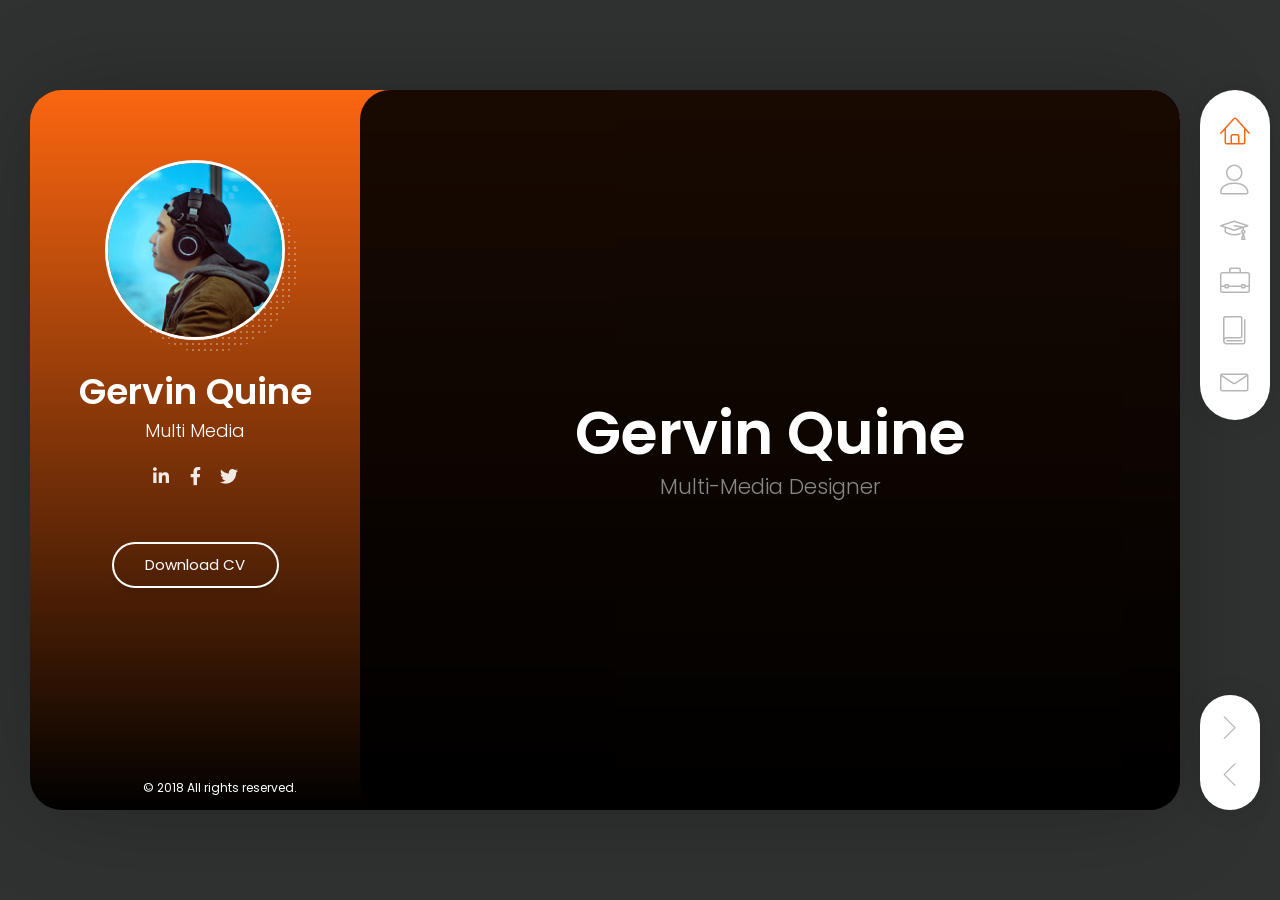
<file: index.html>
<!DOCTYPE html>
<html lang="en" class="no-js">
  
<!-- Mirrored from lmpixels.com/demo/breezycv/light/5/index.html by HTTrack Website Copier/3.x [XR&CO'2014], Wed, 18 Jan 2023 10:18:48 GMT -->
<head>
    <meta charset="UTF-8" />
    <meta http-equiv="X-UA-Compatible" content="IE=edge"> 
    <title>Gervin Quine</title>
    <meta name="viewport" content="width=device-width, initial-scale=1, maximum-scale=1" />
    <meta name="description" content="Gervin - Portfolio" />
    <meta name="keywords" content="gervinquine, gervinportfolio, gervincv, cvgervin" />
    <meta name="author" content="Gervin Quine" />
    <link rel="shortcut icon" href="favicon.ico">


    <link rel="stylesheet" href="css/reset.css" type="text/css">
    <link rel="stylesheet" href="css/bootstrap-grid.min.css" type="text/css">
    <link rel="stylesheet" href="css/animations.css" type="text/css">
    <link rel="stylesheet" href="css/perfect-scrollbar.css" type="text/css">
    <link rel="stylesheet" href="css/owl.carousel.css" type="text/css">
    <link rel="stylesheet" href="css/magnific-popup.css" type="text/css">
    <link rel="stylesheet" href="css/main.css" type="text/css">
    <link rel="stylesheet" href="css/custom.css" type="text/css">

    <script src="js/modernizr.custom.js"></script>
  </head>

  <body>

           <div class="bg-overlay"></div>
  </div>
  
    <!-- Animated Background -->
     <video class="lm-animated-bg" autoplay muted loop playsinline>
      <source src="img/video4.mp4" type="video/mp4">
    </video>

    
 

    <!-- <div class="lm-animated-bg" style="background-image: url(img/video4.mp4);"></div> -->
    <!-- /Animated Background -->

    <!-- Loading animation -->
    <div class="preloader">
      <div class="preloader-animation">
        <div class="preloader-spinner">
        </div>
      </div>
    </div>
    <!-- /Loading animation -->

    <div class="page">
      <div class="page-content">

          <header id="site_header" class="header mobile-menu-hide">
            <div class="header-content">
              <div class="header-photo">
                <img src="img/main_photo.jpg" alt="Alex Smith">
              </div>
              <div class="header-titles">
                <h2>Gervin Quine</h2>
                <h4>Multi Media</h4>
              </div>
            </div>

            <ul class="main-menu">
              <li class="active">
                <a href="#home" class="nav-anim">
                  <span class="menu-icon lnr lnr-home"></span>
                  <span class="link-text">Home</span>
                </a>
              </li>
              <li>
                <a href="#about-me" class="nav-anim">
                  <span class="menu-icon lnr lnr-user"></span>
                  <span class="link-text">About Me</span>
                </a>
              </li>
              <li>
                <a href="#resume" class="nav-anim">
                  <span class="menu-icon lnr lnr-graduation-hat"></span>
                  <span class="link-text">Resume</span>
                </a>
              </li>
              <li>
                <a href="#portfolio" class="nav-anim">
                  <span class="menu-icon lnr lnr-briefcase"></span>
                  <span class="link-text">Portfolio</span>
                </a>
              </li>
              <li>
                <a href="#blog" class="nav-anim">
                  <span class="menu-icon lnr lnr-book"></span>
                  <span class="link-text">Website</span>
                </a>
              </li>
              <li>
                <a href="#contact" class="nav-anim">
                  <span class="menu-icon lnr lnr-envelope"></span>
                  <span class="link-text">Contact</span>
                </a>
              </li>
            </ul>

            <div class="social-links">
              <ul>
                <li><a href="https://www.linkedin.com/in/gervinquine/" target="_blank"><i class="fab fa-linkedin-in"></i></a></li>
                <li><a href="#" target="_blank"><i class="fab fa-facebook-f"></i></a></li>
                <li><a href="#" target="_blank"><i class="fab fa-twitter"></i></a></li>
              </ul>
            </div>

            <div class="header-buttons">
              <a href="img/CV_Gervin.pdf" target="_blank" class="btn btn-primary">Download CV</a>
            </div>

            <div class="copyrights">© 2018 All rights reserved.</div>
          </header>

          <!-- Mobile Navigation -->
          <div class="menu-toggle">
            <span></span>
            <span></span>
            <span></span>
          </div>
          <!-- End Mobile Navigation -->

          <!-- Arrows Nav -->
          <div class="lmpixels-arrows-nav">
            <div class="lmpixels-arrow-right"><i class="lnr lnr-chevron-right"></i></div>
            <div class="lmpixels-arrow-left"><i class="lnr lnr-chevron-left"></i></div>
          </div>
          <!-- End Arrows Nav -->

          <div class="content-area">
            <div class="animated-sections">
              <!-- Home Subpage -->
              <section data-id="home" class="animated-section start-page">
                <div class="section-content vcentered">

                    <div class="row">
                      <div class="col-sm-12 col-md-12 col-lg-12">
                        <div class="title-block">
                          <h2>Gervin Quine</h2>
                          <div class="owl-carousel text-rotation">                                    
                            <div class="item">
                              <div class="sp-subtitle">Multi-Media Designer</div>
                            </div>
                          </div>
                        </div>
                      </div>
                    </div>

                </div>
              </section>
              <!-- End of Home Subpage -->

              <!-- About Me Subpage -->
              <section data-id="about-me" class="animated-section">
                <div class="page-title">
                  <h2>About <span>Me</span></h2>
                </div>

                <div class="section-content">
                  <!-- Personal Information -->
                  <div class="row">
                    <div class="col-xs-12 col-sm-7">
                      <p>Hello, I'm Gervs, a versatile designer passionate about graphics, motion graphics, and web design. I bring ideas to life with visually compelling concepts, seamlessly blending creativity with technology. Join me as we explore the dynamic world of design where every project is an opportunity to innovate and captivate.</p>
                    </div>

                    <div class="col-xs-12 col-sm-5">
                      <div class="info-list">
                        <ul>
                          <li>
                            <span class="title">Age</span>
                            <span class="value">27</span>
                          </li>

                          <li>
                            <span class="title">Nationality</span>
                            <span class="value">Philippines</span>
                          </li>

                          <li>
                            <span class="title">Residence</span>
                            <span class="value">UAE, Dubai</span>
                          </li>

                          <li>
                            <span class="title">Address</span>
                            <span class="value">Al Nahda, Sharjah</span>
                          </li>

                          <li>
                            <span class="title">E-mail</span>
                            <span class="value">gervinquine@gmail.com</span>
                          </li>

                          <li>
                            <span class="title">Phone</span>
                            <span class="value">+971 56-155-1448</span>
                          </li>
                        </ul>
                      </div>
                    </div>
                  </div>
                  <!-- End of Personal Information -->

                  <div class="white-space-50"></div>

                  <!-- Services -->
                  <div class="row">
                    <div class="col-xs-12 col-sm-12">
                      <div class="block-title">
                        <h3>What <span>I Do</span></h3>
                      </div>
                    </div>
                  </div>

                  <div class="row">
                    <div class="col-xs-12 col-sm-6">
                      <div class="col-inner">
                        <div class="info-list-w-icon">
                          <!-- <div class="info-block-w-icon">
                            <div class="ci-icon">
                              <i class="lnr lnr-diamond"></i>
                            </div>
                            <div class="ci-text">
                               <h4>Security</h4>
                              <p>Check for sniffing networks cracked wireless encryptions, hijacked web servers and hijacked mobile application. When found the bug, they fix them.</p>

                            </div>
                          </div> -->
                          <div class="info-block-w-icon">
                            <div class="ci-icon">
                              <i class="lnr lnr-laptop-phone"></i>
                            </div><div class="ci-text">
                              <h4>Designing</h4>
                              <p>Work in tandem with clients on designs based on requirements, modifications feedbacks and Ensure the final project is proof read for accuracy and quality.</p>
                            </div>
                          </div>
                        </div>
                      </div>
                    </div>

                    <div class="col-xs-12 col-sm-6">
                      <div class="col-inner">
                        <div class="info-list-w-icon">
                          <!-- <div class="info-block-w-icon">
                            <div class="ci-icon">
                               <i class="lnr lnr-cog"></i>
                            </div>
                            <div class="ci-text">
                              <h4>Ecommerce</h4>
                              <p>Proficient in designing and creating visually appealing content for social media, email marketing, and website optimization.</p>
                            </div>
                          </div> -->
                          <div class="info-block-w-icon">
                            <div class="ci-icon">
                              <i class="lnr lnr-bug"></i>
                            </div><div class="ci-text">
                                 <h4>Developer</h4>
                                 <p>Writing and testing code for website functions. troubleshooting code in existing features and brainstorming new features based on user feedback.</p>

                            </div>
                          </div>
                        </div>
                      </div>
                    </div>
                  </div>
                  <!-- End of Services -->

                  <div class="white-space-50"></div>

                  <!-- Testimonials -->
                  <div class="row">
                    <div class="col-xs-12 col-sm-12">
                      <div class="block-title">
                        <h3>Testimonials</h3>
                      </div>
                    </div>
                  </div>

                  <div class="row">
                    <div class="col-xs-12 col-sm-12">
                      <div class="testimonials owl-carousel">
                        <!-- Testimonial 1 -->
                        <div class="testimonial">
                          <div class="img">
                            <img src="img/testimonials/testimonial-1.jpg" alt="Alex Smith">
                          </div>
                          <div class="text">
                            <p>
                              When you are struggling he's amazing, and he's very fast to think what to do when things are difficult.he can think quickly do it with better progress and do it with professional skills. Gervin has an amazing mindset that you cannot believe how fast he can think.</p>
                          </div>

                          <div class="author-info">
                            <h4 class="author">Julia Hickman</h4>
                            <h5 class="company">Game Designer</h5>
                            <div class="icon">
                              <i class="fas fa-quote-right"></i>
                            </div>
                          </div>
                        </div>
                        <!-- End of Testimonial 1 -->

                        <!-- Testimonial 2 -->
                        <div class="testimonial">
                          <div class="img">
                            <img src="img/testimonials/testimonial-2.jpg" alt="Alex Smith">
                          </div>
                          <div class="text">
                             <p>
                              It's great to have Gervin as a friend because he is always willing to help, no matter what. When you need to learn, he patiently teaches you, even if it takes time, and continues supporting you until you achieve goals that once felt impossible.
                            </p>
                          </div>

                          <div class="author-info">
                            <h4 class="author">Robert Watkins</h4>
                            <h5 class="company">Game Artist 2D/3D</h5>
                            <div class="icon">
                              <i class="fas fa-quote-right"></i>
                            </div>
                          </div>
                        </div>
                        <!-- End of Testimonial 2 -->

                        <!-- Testimonial 3 -->
                        <div class="testimonial">
                          <div class="img">
                            <img src="img/testimonials/testimonial-3.jpg" alt="Alex Smith">
                          </div>
                          <div class="text">
                            <p>The good thing about Gervin He is absolutely amazing at rush jobs when we need something done quickly, even in a short time, he will manage to accomplish it and he can even solve multi-tasking issues if you are going through a time crunch</p>
                          </div>

                          <div class="author-info">
                            <h4 class="author">Kristin Carroll</h4>
                            <h5 class="company">Game Developer</h5>
                            <div class="icon">
                              <i class="fas fa-quote-right"></i>
                            </div>
                          </div>
                        </div>
                        <!-- End of Testimonial 3 -->
                      </div>
                    </div>
                  </div>
                  <!-- End of Testimonials -->

                  <div class="white-space-50"></div>

                  <!-- Clients -->
                  <div class="row">
                    <div class="col-xs-12 col-sm-12">
                      <div class="block-title">
                        <h3>Cilents</h3>
                      </div>
                    </div>
                  </div>

                  <div class="row">
                    <div class="col-xs-12 col-sm-12">
                        <div class="clients owl-carousel">

                            <div class="client-block">
                                <a href="#" target="_blank" title="YAS">
                                    <img src="img/client-logo/logo_0000_YAS.png" alt="YAS">
                                </a>
                            </div>

                            <div class="client-block">
                                <a href="#" target="_blank" title="xNARA">
                                    <img src="img/client-logo/logo_0001_xNARA+DARK+LOGO+RGB.png" alt="xNARA">
                                </a>
                            </div>

                            <div class="client-block">
                                <a href="#" target="_blank" title="UF2">
                                    <img src="img/client-logo/logo_0002_UF2.png" alt="UF2">
                                </a>
                            </div>

                            <div class="client-block">
                                <a href="#" target="_blank" title="UAE Armed Forces">
                                    <img src="img/client-logo/logo_0003_UAE_Armed_Forces_Coat_of_Arms.png" alt="UAE Armed Forces">
                                </a>
                            </div>

                            <div class="client-block">
                                <a href="#" target="_blank" title="Tumi">
                                    <img src="img/client-logo/logo_0004_tumi.png" alt="Tumi">
                                </a>
                            </div>

                            <div class="client-block">
                                <a href="#" target="_blank" title="The Biltmore Tbilisi">
                                    <img src="img/client-logo/logo_0005_The+Biltmore+Tbilisi.png" alt="The Biltmore Tbilisi">
                                </a>
                            </div>

                            <div class="client-block">
                                <a href="#" target="_blank" title="Teoxane">
                                    <img src="img/client-logo/logo_0006_teoxane.png" alt="Teoxane">
                                </a>
                            </div>

                            <div class="client-block">
                                <a href="#" target="_blank" title="Sushi Dogg">
                                    <img src="img/client-logo/logo_0007_Sushi+Dogg-14.png" alt="Sushi Dogg">
                                </a>
                            </div>

                            <div class="client-block">
                                <a href="#" target="_blank" title="SLOTTO">
                                    <img src="img/client-logo/logo_0008_SLOTTO+logo.png" alt="SLOTTO">
                                </a>
                            </div>

                            <div class="client-block">
                                <a href="#" target="_blank" title="Shell">
                                    <img src="img/client-logo/logo_0009_Shell.png" alt="Shell">
                                </a>
                            </div>

                            <div class="client-block">
                                <a href="#" target="_blank" title="Sharjah Broadcasting Authority">
                                    <img src="img/client-logo/logo_0010_Sharjah+broadcasting+Authority.png" alt="Sharjah Broadcasting Authority">
                                </a>
                            </div>

                            <div class="client-block">
                                <a href="#" target="_blank" title="Seggxy">
                                    <img src="img/client-logo/logo_0011_SeggxyLogo-03.png" alt="Seggxy">
                                </a>
                            </div>

                            <div class="client-block">
                                <a href="#" target="_blank" title="Pizza Hut">
                                    <img src="img/client-logo/logo_0012_Pizza+Hut.png" alt="Pizza Hut">
                                </a>
                            </div>

                            <div class="client-block">
                                <a href="#" target="_blank" title="Pasta Fiesta">
                                    <img src="img/client-logo/logo_0013_Pasta+Fiesta+-+Logo-09.png" alt="Pasta Fiesta">
                                </a>
                            </div>

                            <div class="client-block">
                                <a href="#" target="_blank" title="Nissan">
                                    <img src="img/client-logo/logo_0014_nissan.png" alt="Nissan">
                                </a>
                            </div>

                            <div class="client-block">
                                <a href="#" target="_blank" title="Nature Valley">
                                    <img src="img/client-logo/logo_0015_Nature+Valley.png" alt="Nature Valley">
                                </a>
                            </div>

                            <div class="client-block">
                                <a href="#" target="_blank" title="Nakheel">
                                    <img src="img/client-logo/logo_0016_Nakheel.png" alt="Nakheel">
                                </a>
                            </div>

                            <div class="client-block">
                                <a href="#" target="_blank" title="MOI">
                                    <img src="img/client-logo/logo_0017_MOI.png" alt="MOI">
                                </a>
                            </div>

                            <div class="client-block">
                                <a href="#" target="_blank" title="Mirdif Hills">
                                    <img src="img/client-logo/logo_0018_Mirdif+Hills.png" alt="Mirdif Hills">
                                </a>
                            </div>

                            <div class="client-block">
                                <a href="#" target="_blank" title="Ministry of Presidential Affairs UAE">
                                    <img src="img/client-logo/logo_0019_Ministry+of+Presidential+Affairs+UAE+-+logo.png" alt="Ministry of Presidential Affairs UAE">
                                </a>
                            </div>

                            <div class="client-block">
                                <a href="#" target="_blank" title="mBgoKNTnAU">
                                    <img src="img/client-logo/logo_0020_mBgoKNTnAU.png" alt="mBgoKNTnAU">
                                </a>
                            </div>

                            <div class="client-block">
                                <a href="#" target="_blank" title="Louis Vuitton">
                                    <img src="img/client-logo/logo_0021_Louis-Vuitton-logo.png" alt="Louis Vuitton">
                                </a>
                            </div>

                            <div class="client-block">
                                <a href="#" target="_blank" title="RAKTDA">
                                    <img src="img/client-logo/logo_0022_Logo_RAKTDA_RGB-01.png" alt="RAKTDA">
                                </a>
                            </div>

                            <div class="client-block">
                                <a href="#" target="_blank" title="L2">
                                    <img src="img/client-logo/logo_0023_l2.png" alt="L2">
                                </a>
                            </div>

                            <div class="client-block">
                                <a href="#" target="_blank" title="KIA">
                                    <img src="img/client-logo/logo_0024_KIA.png" alt="KIA">
                                </a>
                            </div>

                            <div class="client-block">
                                <a href="#" target="_blank" title="HH Logo">
                                    <img src="img/client-logo/logo_0025_HHlogo-02.png" alt="HH Logo">
                                </a>
                            </div>

                            <div class="client-block">
                                <a href="#" target="_blank" title="Green Community">
                                    <img src="img/client-logo/logo_0026_green+community.png" alt="Green Community">
                                </a>
                            </div>

                            <div class="client-block">
                                <a href="#" target="_blank" title="Government of Dubai">
                                    <img src="img/client-logo/logo_0027_Government_of_Dubai.png" alt="Government of Dubai">
                                </a>
                            </div>

                            <div class="client-block">
                                <a href="#" target="_blank" title="Government of Sharjah">
                                    <img src="img/client-logo/logo_0028_Goverment+of+Sharjah.png" alt="Government of Sharjah">
                                </a>
                            </div>

                            <div class="client-block">
                                <a href="#" target="_blank" title="Government of Ras Al Khaima">
                                    <img src="img/client-logo/logo_0029_goverment+of+ras+al+khaima+logo.png" alt="Government of Ras Al Khaima">
                                </a>
                            </div>

                            <div class="client-block">
                                <a href="#" target="_blank" title="GMC">
                                    <img src="img/client-logo/logo_0030_GMC_Logo.png" alt="GMC">
                                </a>
                            </div>

                            <div class="client-block">
                                <a href="#" target="_blank" title="GM">
                                    <img src="img/client-logo/logo_0031_GM+logo.png" alt="GM">
                                </a>
                            </div>

                            <div class="client-block">
                                <a href="#" target="_blank" title="EMICOOL">
                                    <img src="img/client-logo/logo_0032_EMICOOL+Logo+-+Bilingual.png" alt="EMICOOL">
                                </a>
                            </div>

                            <div class="client-block">
                                <a href="#" target="_blank" title="Dubai Police Academy">
                                    <img src="img/client-logo/logo_0033_Dubai-Police-Academy.png" alt="Dubai Police Academy">
                                </a>
                            </div>

                            <div class="client-block">
                                <a href="#" target="_blank" title="Dubai Health Authority">
                                    <img src="img/client-logo/logo_0034_dubai-health-authority-logo.png" alt="Dubai Health Authority">
                                </a>
                            </div>

                            <div class="client-block">
                                <a href="#" target="_blank" title="Dubai Post">
                                    <img src="img/client-logo/logo_0035_Dubai+Post.png" alt="Dubai Post">
                                </a>
                            </div>

                            <div class="client-block">
                                <a href="#" target="_blank" title="Dubai Police">
                                    <img src="img/client-logo/logo_0036_Dubai+Police.png" alt="Dubai Police">
                                </a>
                            </div>

                            <div class="client-block">
                                <a href="#" target="_blank" title="Dubai Investments Park">
                                    <img src="img/client-logo/logo_0037_Dubai+Investments+Park.png" alt="Dubai Investments Park">
                                </a>
                            </div>

                            <div class="client-block">
                                <a href="#" target="_blank" title="Dubai Investments">
                                    <img src="img/client-logo/logo_0038_Dubai+Investments.png" alt="Dubai Investments">
                                </a>
                            </div>

                            <div class="client-block">
                                <a href="#" target="_blank" title="Du">
                                    <img src="img/client-logo/logo_0039_du.png" alt="Du">
                                </a>
                            </div>

                            <div class="client-block">
                                <a href="#" target="_blank" title="DEWA">
                                    <img src="img/client-logo/logo_0040_DEWA.png" alt="DEWA">
                                </a>
                            </div>

                            <div class="client-block">
                                <a href="#" target="_blank" title="DAMAC RSF">
                                    <img src="img/client-logo/logo_0041_DAMAC+RSF+logo+EN.png" alt="DAMAC RSF">
                                </a>
                            </div>

                            <div class="client-block">
                                <a href="#" target="_blank" title="DAMAC">
                                    <img src="img/client-logo/logo_0042_DAMAC.png" alt="DAMAC">
                                </a>
                            </div>

                            <div class="client-block">
                                <a href="#" target="_blank" title="Clevernes">
                                    <img src="img/client-logo/logo_0043_clevernes.png" alt="Clevernes">
                                </a>
                            </div>

                            <div class="client-block">
                                <a href="#" target="_blank" title="Chevrolet">
                                    <img src="img/client-logo/logo_0044_Chevrolet-logo.png" alt="Chevrolet">
                                </a>
                            </div>

                            <div class="client-block">
                                <a href="#" target="_blank" title="Cheval Blanc">
                                    <img src="img/client-logo/logo_0045_Cheval+Blanc.png" alt="Cheval Blanc">
                                </a>
                            </div>

                            <div class="client-block">
                                <a href="#" target="_blank" title="Champs">
                                    <img src="img/client-logo/logo_0046_Champs.png" alt="Champs">
                                </a>
                            </div>

                            <div class="client-block">
                                <a href="#" target="_blank" title="Cartier">
                                    <img src="img/client-logo/logo_0047_Cartier_logo.svg.png" alt="Cartier">
                                </a>
                            </div>

                            <div class="client-block">
                                <a href="#" target="_blank" title="Burj Al Arab">
                                    <img src="img/client-logo/logo_0048_Burj+Al+Arab.png" alt="Burj Al Arab">
                                </a>
                            </div>

                            <div class="client-block">
                                <a href="#" target="_blank" title="BMW">
                                    <img src="img/client-logo/logo_0049_bmw.png" alt="BMW">
                                </a>
                            </div>

                            <div class="client-block">
                                <a href="#" target="_blank" title="Al Taif Business Center">
                                    <img src="img/client-logo/logo_0050_Al+Taif+Business+Center.png" alt="Al Taif Business Center">
                                </a>
                            </div>

                            <div class="client-block">
                                <a href="#" target="_blank" title="Al Mal Capital">
                                    <img src="img/client-logo/logo_0051_Al+Mal+Capital.png" alt="Al Mal Capital">
                                </a>
                            </div>

                            <div class="client-block">
                                <a href="#" target="_blank" title="Al Majal">
                                    <img src="img/client-logo/logo_0052_Al+Majal+-+Logos-01.png" alt="Al Majal">
                                </a>
                            </div>

                            <div class="client-block">
                                <a href="#" target="_blank" title="Al Bayan">
                                    <img src="img/client-logo/logo_0053_Al_Bayan_(2019-07-28).svg.png" alt="Al Bayan">
                                </a>
                            </div>

                            <div class="client-block">
                                <a href="#" target="_blank" title="Abu Dhabi Police">
                                    <img src="img/client-logo/logo_0054_Abu+Dhabi+Police.png" alt="Abu Dhabi Police">
                                </a>
                            </div>

                            <div class="client-block">
                                <a href="#" target="_blank" title="Abu Dhabi">
                                    <img src="img/client-logo/logo_0055_Abu+Dhabi.png" alt="Abu Dhabi">
                                </a>
                            </div>

                            <div class="client-block">
                                <a href="#" target="_blank" title="Petronas">
                                    <img src="img/client-logo/logo_0056_1200px-Petronas.png" alt="Petronas">
                                </a>
                            </div>

                        </div>
                    </div>
                  </div>
                  <!-- End of Clients -->

                  <!-- <div class="white-space-50"></div> -->

                  <!-- Pricing -->
                  <!-- <div class="row">
                    <div class="col-xs-12 col-sm-12">

                      <div class="block-title">
                        <h3>Pricing</h3>
                      </div>
                    </div>
                  </div>

                  <div class="row">
                    <div class=" col-xs-12 col-sm-12 ">
                      <div class="fw-pricing clearfix row">
                        
                        <div class="fw-package-wrap col-md-6 ">
                          <div class="fw-package">
                            <div class="fw-heading-row">
                              <span>Silver</span>
                            </div>
                            
                            <div class="fw-pricing-row">
                              <span>$64</span>
                              <small>per month</small>
                            </div>
                            
                            <div class="fw-button-row">
                              <a href="#" target="_self" class="btn btn-secondary">Free Trial</a>
                            </div>

                            <div class="fw-default-row">Lorem ipsum dolor</div>
                            <div class="fw-default-row">Pellentesque scelerisque</div>
                            <div class="fw-default-row">Morbi eu sagittis</div>
                          </div>
                        </div>
     
                        <div class="fw-package-wrap col-md-6 highlight-col ">
                          <div class="fw-package">
                            <div class="fw-heading-row">
                              <span>Gold</span>
                            </div>
                            
                            <div class="fw-pricing-row">
                              <span>$128</span>
                              <small>per month</small>
                            </div>

                            <div class="fw-button-row">
                              <a href="#" target="_self" class="btn btn-primary">Free Trial</a>
                            </div>
                            
                            <div class="fw-default-row">Lorem ipsum dolor</div>
                            <div class="fw-default-row">Pellentesque scelerisque</div>
                            <div class="fw-default-row">Morbi eu sagittis</div>
                            <div class="fw-default-row">Donec non diam</div>
                            <div class="fw-default-row"></div>
                          </div>
                        </div>

                      </div>
                    </div>
                  </div> -->
                  <!-- End of Pricing -->

                  <!-- <div class="white-space-50"></div> -->

                  <!-- Fun Facts -->
                  <!-- <div class="row">
                    <div class="col-xs-12 col-sm-12">

                      <div class="block-title">
                        <h3>Fun <span>Facts</span></h3>
                      </div>
                    </div>
                  </div> -->

                  <!-- <div class="row">
                    <div class="col-xs-12 col-sm-4">
                      <div class="fun-fact gray-default">
                        <i class="lnr lnr-heart"></i>
                        <h4>Happy Clients</h4>
                        <span class="fun-fact-block-value">578</span>
                        <span class="fun-fact-block-text"></span>
                      </div>
                    </div>

                    <div class="col-xs-12 col-sm-4">
                      <div class="fun-fact gray-default">
                        <i class="lnr lnr-clock"></i>
                        <h4>Working Hours</h4>
                        <span class="fun-fact-block-value">4,780</span>
                        <span class="fun-fact-block-text"></span>
                      </div>
                    </div>

                    <div class="col-xs-12 col-sm-4 ">
                      <div class="fun-fact gray-default">
                        <i class="lnr lnr-star"></i>
                        <h4>Awards Won</h4>
                        <span class="fun-fact-block-value">15</span>
                        <span class="fun-fact-block-text"></span>
                      </div>
                    </div>
                  </div> -->
                  <!-- End of Fun Facts -->

                </div>
              </section>
              <!-- End of About Me Subpage -->

              <!-- Resume Subpage -->
              <section data-id="resume" class="animated-section">
                <div class="page-title">
                  <h2>Resume</h2>
                </div>

                <div class="section-content">

                  <div class="row">
                    <div class="col-xs-12 col-sm-7">

                      <div class="block-title">
                        <h3>Experience</h3>
                      </div>
                      
                      <div class="timeline timeline-second-style clearfix">
                        <div class="timeline-item clearfix">
                          <div class="left-part">
                            <h5 class="item-period">2023-Present</h5>
                            <span class="item-company">Multimedia Company</span>
                          </div>
                          <div class="divider"></div>
                          <div class="right-part">
                            <h4 class="item-title">Black Frog Studio</h4>
                            <p>Multi-Media Designer</p>
                          </div>
                        </div>

                        <div class="timeline-item clearfix">
                          <div class="left-part">
                            <h5 class="item-period">2020-2023</h5>
                            <span class="item-company">Game Company</span>
                          </div>
                          <div class="divider"></div>
                          <div class="right-part">
                            <h4 class="item-title">Z House Studio</h4>
                            <p>Game Designer | Artist</p>
                          </div>
                        </div>

                        <div class="timeline-item clearfix">
                          <div class="left-part">
                            <h5 class="item-period">2016 - 2018</h5>
                            <span class="item-company">Jewelry Company</span>
                          </div>
                          <div class="divider"></div>
                          <div class="right-part">
                            <h4 class="item-title">IGI International</h4>
                            <p>Jewelry Designer</p>
                          </div>
                        </div>
                        

                      </div>

                      <div class="white-space-50"></div>

                      <div class="block-title">
                        <h3>Education</h3>
                      </div>

                      <div class="timeline timeline-second-style clearfix">
                    
                   
                        <div class="timeline-item clearfix">
                          <div class="left-part">
                            <h5 class="item-period">2013 - 2015</h5>
                            <span class="item-company">ICI International</span>
                          </div>
                          <div class="divider"></div>
                          <div class="right-part">
                            <h4 class="item-title">Colleges Degree</h4>
                            <p>Information Techonology and Software Development</p>
                          </div>
                        </div>

                           <div class="timeline-item clearfix">
                          <div class="left-part">
                            <h5 class="item-period">2009 - 2012</h5>
                            <span class="item-company">Norzagaray National</span>
                          </div>
                          <div class="divider"></div>
                          <div class="right-part">
                            <h4 class="item-title">High School</h4>
                            <p>Early Development</p>
                          </div>
                        </div>
                      </div>
                    </div>
                      <div class="white-space-50"></div>
                  <!-- Skills & Certificates -->

                  
                    <div class="col-xs-12 col-sm-5 add-margin-top">
                      <!-- Design Skills -->
                      <div class="block-title">
                        <h3>Design <span>Skills</span></h3>
                      </div>

                      <div class="skills-info skills-second-style">
                        <!-- Skill 1 -->
                        <div class="skill clearfix">
                          <h4>Figma / Adobe XD </h4>
                          <div class="skill-value">95%</div>
                        </div>
                        <div class="skill-container skill-1">
                          <div class="skill-percentage"></div>
                        </div>
                        <!-- End of Skill 1 -->
                        
                                                
                        <!-- Skill 3 -->
                        <div class="skill clearfix">
                          <h4>Adobe Premiere / After Effects</h4>
                          <div class="skill-value">80%</div>
                        </div>
                        <div class="skill-container skill-3">
                          <div class="skill-percentage"></div>
                        </div>
                        <!-- End of Skill 3 -->

                        <!-- Skill 2 -->
                        <div class="skill clearfix">
                          <h4>Adobe Photoshop / Illustrator</h4>
                          <div class="skill-value">90%</div>
                        </div>
                        <div class="skill-container skill-1">
                          <div class="skill-percentage"></div>
                        </div>
                        <!-- End of Skill 2 -->

                        
                        <!-- Skill 4 -->
                        <div class="skill clearfix">
                          <h4>Adobe Lightroom / Indesign</h4>
                          <div class="skill-value">75%</div>
                        </div>
                        <div class="skill-container skill-6">
                          <div class="skill-percentage"></div>
                        </div>
                        <!-- End of Skill 4 -->

                        <!-- Skill 4 -->
                        <div class="skill clearfix">
                        <h4>Html5 / CSS3</h4>
                        <div class="skill-value">90%</div>
                        </div>
                        <div class="skill-container skill-4">
                        <div class="skill-percentage"></div>
                        </div>
                        <!-- End of Skill 4 -->

                        <!-- Skill 4 -->
                        <div class="skill clearfix">
                        <h4>Bootstrap / Javascript</h4>
                        <div class="skill-value">75%</div>
                        </div>
                        <div class="skill-container skill-8">
                        <div class="skill-percentage"></div>
                        </div>
                        <!-- End of Skill 4 -->

                        
                        <!-- Skill 5-->
                        <div class="skill clearfix">
                          <h4>Wordpress / Webflow</h4>
                          <div class="skill-value">80%</div>
                          </div>
                          <div class="skill-container skill-3">
                          <div class="skill-percentage"></div>
                          </div>
                          <!-- End of Skill 5 -->

                          
                      </div>
                      <!-- End of Design Skills -->

                      <div class="white-space-10"></div>

                      <!-- Game Skills -->
                      <div class="block-title">
                        <h3>Game Dev <span>Skills</span></h3>
                      </div>

                      <div class="skills-info skills-second-style">
                        <!-- Skill 5 -->
                        <div class="skill clearfix">
                          <h4>Zbrush</h4>
                          <div class="skill-value">95%</div>
                        </div>
                        <div class="skill-container skill-5">
                          <div class="skill-percentage"></div>
                        </div>
                        <!-- End of Skill 5 -->

                        <!-- Skill 6 -->
                        <div class="skill clearfix">
                          <h4>Autodesk Maya</h4>
                          <div class="skill-value">85%</div>
                        </div>
                        <div class="skill-container skill-6">
                          <div class="skill-percentage"></div>
                        </div>
                        <!-- End of Skill 6 -->
                        
                        <!-- Skill 7 -->
                        <div class="skill clearfix">
                          <h4>Subtance Painter</h4>
                          <div class="skill-value">100%</div>
                        </div>
                        <div class="skill-container skill-7">
                          <div class="skill-percentage"></div>
                        </div>
                        <!-- End of Skill 7 -->
                        
                        <!-- Skill 8 -->
                        <div class="skill clearfix">
                          <h4>Blender</h4>
                          <div class="skill-value">75%</div>
                        </div>
                        <div class="skill-container skill-8">
                          <div class="skill-percentage"></div>
                        </div>
                        <!-- End of Skill 8 -->

                        <!-- Skill 9 -->
                        <div class="skill clearfix">
                          <h4>Keyshot / Marmoset</h4>
                          <div class="skill-value">90%</div>
                        </div>
                        <div class="skill-container skill-9">
                          <div class="skill-percentage"></div>
                        </div>
                        <!-- End of Skill 9 -->



                        <!-- Skill 10 -->
                        <div class="skill clearfix">
                          <h4>Unreal Engine 4 / Unity</h4>
                          <div class="skill-value">65%</div>
                        </div>
                        <div class="skill-container skill-2">
                          <div class="skill-percentage"></div>
                        </div>
                      <!-- End of Skill 10 -->
                                    
                      </div>
                      <!-- End of Coding Skills -->

                      <div class="white-space-10"></div>

                      <!-- Knowledges 
                      <div class="block-title">
                        <h3>Knowledges</h3>
                      </div>
                      -->
                      <!-- <ul class="knowledges">
                        <li>Digital Design</li>
                        <li>Social Media</li>
                        <li>Time Management</li>
                        <li>Communication</li>
                        <li>Problem-Solving</li>
                        <li>Social Networking</li>
                        <li>Flexibility</li>

                      </ul> -->
                      <!-- End of Knowledges -->
                    </div>
                  <!-- End of Skills & Certificates -->          
                  </div>

                




                  <!-- Certificates -->
                  
                  <div class="row">
                    <div class="col-xs-12 col-sm-12">
                      <div class="block-title">
                        <h3>Certificates</h3>
                      </div>
                    </div>
                  </div>
                  
                  <div class="row">
                    <!-- Certificate 1 -->
                    <div class="col-xs-1F2 col-sm-6">
                      <div class="certificate-item clearfix">
                        <div class="certi-logo">
                          <img src="img/clients/client-1.png" alt="logo">
                        </div>
                        
                        <div class="certi-content">
                          <div class="certi-title">
                            <h4>Programmer of the Year</h4>
                          </div>
                          <div class="certi-id">
                            <span>Membership ID: XXXX</span>
                          </div>
                          <div class="certi-date">
                            <span>19 April 2018</span>
                          </div>
                          <div class="certi-company">
                            <span></span>
                          </div>
                        </div>
                      </div>
                    </div>
                    <!-- End of Certificate 1 -->

                    <!-- Certificate 2 -->
                    <div class="col-xs-12 col-sm-6">
                      <div class="certificate-item clearfix">
                        <div class="certi-logo">
                          <img src="img/clients/client-1.png" alt="logo">
                        </div>
                        
                        <div class="certi-content">
                          <div class="certi-title">
                            <h4>Thesis of the year</h4>
                          </div>
                          <div class="certi-id">
                            <span>Membership ID: XXXX</span>
                          </div>
                          <div class="certi-date">
                            <span>19 April 2018</span>
                          </div>
                          <div class="certi-company">
                            <span></span>
                          </div>
                        </div>
                      </div>
                    </div>
                    <!-- End of Certificate 2 -->

                  </div>
                  <!-- End of Certificates -->
                </div>
              </section>
              <!-- End of Resume Subpage -->

              <!-- Portfolio Subpage -->
              <section data-id="portfolio" class="animated-section">
                <div class="page-title">
                  <h2>Portfolio</h2>
                </div>

                <div class="section-content">

                  <div class="row">
                    <div class="col-xs-12 col-sm-12">
                      <!-- Portfolio Content -->
                      <div class="portfolio-content">

                        <ul class="portfolio-filters">
                          <li class="active">
                            <a class="filter btn btn-sm btn-link" data-group="category_all">All</a>
                          </li>
                          <li>
                            <a class="filter btn btn-sm btn-link" data-group="category_design">Design</a>
                          </li>
                          <li>
                            <a class="filter btn btn-sm btn-link" data-group="category_video">Video</a>
                          </li>
                          <li>
                            <a class="filter btn btn-sm btn-link" data-group="category_game">Game</a>
                          </li>
                          <li>
                            <a class="filter btn btn-sm btn-link" data-group="category_arts">Arts</a>
                          </li>
                        </ul>

                        <!-- Portfolio Grid -->
                        <div class="portfolio-grid three-columns">
                          
                          <!-- <figure class="item lbaudio" data-groups='["category_all", "category_soundcloud"]'>
                            <div class="portfolio-item-img">
                              <img src="img/portfolio/1.jpg" alt="SoundCloud Audio" title="" />
                              <a href="https://w.soundcloud.com/player/?url=https%3A//api.soundcloud.com/tracks/221650664&amp;color=%23ff5500&amp;auto_play=false&amp;hide_related=false&amp;show_comments=true&amp;show_user=true&amp;show_reposts=false&amp;show_teaser=true&amp;visual=true" class="lightbox mfp-iframe" title="SoundCloud Audio"></a>
                            </div>

                            <i class="fa fa-volume-up"></i>
                            <h4 class="name">SoundCloud Audio</h4>
                            <span class="category">SoundCloud</span>
                          </figure> -->

                          <figure class="item lbvideo" data-groups='["category_all", "category_video"]'>
                            <div class="portfolio-item-img">
                              <img src="img/portfolio/21.jpg" alt="YouTube Video 1" title="" />
                                    <a href="https://www.youtube.com/embed/w4pYYoOj9_w?controls=0&autoplay=1&mute=1&loop=1&playlist=w4pYYoOj9_w&modestbranding=1&rel=0" class="lightbox mfp-iframe" title="React Group3"></a>                                </div>

                            <i class="fas fa-video"></i>
                            <h4 class="name">React Group</h4>
                            <span class="category">Motion Graphics</span>
                          </figure>
                                           

                          <figure class="item lbvideo" data-groups='["category_all", "category_video"]'>
                            <div class="portfolio-item-img">
                              <img src="img/portfolio/22.jpg" alt="YouTube Video 1" title="" />
                                  <a href="https://www.youtube.com/embed/HXtmhngCcxo?controls=0&autoplay=1&mute=1&loop=1&playlist=HXtmhngCcxo&modestbranding=1&rel=0&showinfo=0" class="lightbox mfp-iframe" title="Artfi"></a>
                            </div>

                            <i class="fas fa-video"></i>
                            <h4 class="name">Artfi</h4>
                            <span class="category">Motion Graphics</span>
                          </figure>
                                                  

                          <!-- <figure class="item lbvideo" data-groups='["category_all", "category_video"]'>
                            <div class="portfolio-item-img">
                              <img src="img/portfolio/19.jpg" alt="YouTube Video 1" title="" />
                              <a href="https://www.youtube.com/embed/YyGWhj6q6ek" class="lightbox mfp-iframe" title="Motorcross Arab"></a>
                            </div>

                            <i class="fas fa-video"></i>
                            <h4 class="name">Motorcross Arab</h4>
                            <span class="category">Motion Graphics</span>
                          </figure> -->


                          <figure class="item standard" data-groups='["category_all", "category_game"]'>
                            <div class="portfolio-item-img">
                              <img src="img/portfolio/16.jpg" alt="" title="" />
                              <a href="portfolio-12.html" class="ajax-page-load"></a>
                            </div>

                            <i class="far fa-image"></i>
                            <h4 class="name">Mecha V1</h4>
                            <span class="category">3D Arts</span>
                          </figure>

                          <!-- <figure class="item lbvideo" data-groups='["category_all", "category_video"]'>
                            <div class="portfolio-item-img">
                              <img src="img/portfolio/17.jpg" alt="YouTube Video 1" title="" />
                              <a href="https://www.youtube.com/embed/DvVry2VkOGw" class="lightbox mfp-iframe" title="Electric Head"></a>
                            </div>

                            <i class="fas fa-video"></i>
                            <h4 class="name">Electric Head</h4>
                            <span class="category">Motion Graphics</span>
                          </figure> -->

                          <!-- <figure class="item lbvideo" data-groups='["category_all", "category_video"]'>
                            <div class="portfolio-item-img">
                              <img src="img/portfolio/15.jpg" alt="YouTube Video 1" title="" />
                              <a href="https://www.youtube.com/embed/6NcBmC4PJlQ" class="lightbox mfp-iframe" title="JBL Flip"></a>
                            </div>

                            <i class="fas fa-video"></i>
                            <h4 class="name">JBL Flip 5</h4>
                            <span class="category">Motion Graphics</span>
                          </figure> -->

                          <figure class="item standard" data-groups='["category_all", "category_game"]'>
                            <div class="portfolio-item-img">
                              <img src="img/portfolio/13.jpg" alt="" title="" />
                              <a href="portfolio-8.html" class="ajax-page-load"></a>
                            </div>

                            <i class="far fa-image"></i>
                            <h4 class="name">Ex-World Online</h4>
                            <span class="category">Design</span>
                          </figure>


                          <figure class="item lbvideo" data-groups='["category_all", "category_video"]'>
                             <div class="portfolio-item-img">
                                <img src="img/portfolio/18.jpg" alt="YouTube Video 1" title="" />
                                
                                  <a href="https://www.youtube.com/embed/RLL84_IJvS8?controls=0&autoplay=1&mute=1&loop=1&playlist=RLL84_IJvS8&modestbranding=1&rel=0" class="lightbox mfp-iframe" title="FIFA WORLD CUP"></a>                            </div>

                            <i class="fas fa-video"></i>
                            <h4 class="name">FIFA Motivation 2022</h4>
                            <span class="category">Motion Graphics</span>
                          </figure>

                          
                          <figure class="item standard" data-groups='["category_all", "category_design"]'>
                            <div class="portfolio-item-img">
                              <img src="img/portfolio/12.jpg" alt="" title="" />
                              <a href="portfolio-7.html" class="ajax-page-load"></a>
                            </div>

                            <i class="far fa-image"></i>
                            <h4 class="name">FIFA World Cup 2022</h4>
                            <span class="category">Design</span>
                          </figure>

                          

                          <!-- <figure class="item standard" data-groups='["category_all", "category_design"]'>
                            <div class="portfolio-item-img">
                              <img src="img/portfolio/2.jpg" alt="Media Project 2" title="" />
                              <a href="portfolio-1.html" class="ajax-page-load"></a>
                            </div>

                            <i class="far fa-image"></i>
                            <h4 class="name">Inaxus APPS - UI/UX</h4>
                            <span class="category">Design</span>
                          </figure> -->

                          
                          <!-- <figure class="item standard" data-groups='["category_all", "category_design"]'>
                            <div class="portfolio-item-img">
                              <img src="img/portfolio/3.jpg" alt="Media Project 2" title="" />
                              <a href="portfolio-2.html" class="ajax-page-load"></a>
                            </div>

                            <i class="far fa-image"></i>
                            <h4 class="name">Jersey Collection</h4>
                            <span class="category">Design</span>
                          </figure> -->

                          <!-- <figure class="item lbvideo" data-groups='["category_all", "category_vimeo-videos"]'>
                            <div class="portfolio-item-img">
                              <img src="img/portfolio/3.jpg" alt="Vimeo Video 1" title="" />
                              <a href="https://player.vimeo.com/video/158284739" class="lightbox mfp-iframe" title="Vimeo Video 1"></a>
                            </div>

                            <i class="fas fa-video"></i>
                            <h4 class="name">Vimeo Video 1</h4>
                            <span class="category">Vimeo Videos</span>
                          </figure> -->



                          <!-- <figure class="item standard" data-groups='["category_all", "category_design"]'>
                            <div class="portfolio-item-img">
                              <img src="img/portfolio/4.jpg" alt="Media Project 1" title="" />
                              <a href="portfolio-3.html" class="ajax-page-load"></a>
                            </div>

                            <i class="far fa-file-alt"></i>
                            <h4 class="name">Inaxus - Brochure</h4>
                            <span class="category">Design</span>
                          </figure> -->

                          <!-- <figure class="item standard" data-groups='["category_all", "category_design"]'>
                            <div class="portfolio-item-img">
                              <img src="img/portfolio/5.jpg" alt="Media Project 1" title="" />
                              <a href="portfolio-4.html" class="ajax-page-load"></a>
                            </div>

                            <i class="far fa-image"></i>
                            <h4 class="name">Inaxus Academy - Brochure</h4>
                            <span class="category">Design</span>
                          </figure> -->


                          <!-- <figure class="item lbimage" data-groups='["category_all", "category_game"]'>
                            <div class="portfolio-item-img">
                              <img src="img/portfolio/1.jpg" alt="" title="" />
                              <a class="lightbox" title="Mockup Design 1" href="img/design/1.jpg"></a>
                            </div>

                            <i class="far fa-image"></i>
                            <h4 class="name">Poker Queen</h4>
                            <span class="category">Design</span>
                          </figure>  -->

                          <!--                           
                          <figure class="item standard" data-groups='["category_all", "category_design"]'>
                            <div class="portfolio-item-img">
                              <img src="img/portfolio/11.jpg" alt="" title="" />
                              <a href="portfolio-6.html" class="ajax-page-load"></a>
                            </div>

                            <i class="far fa-image"></i>
                            <h4 class="name">Fofoca</h4>
                            <span class="category">Design</span>
                          </figure> -->

        
                          <figure class="item standard" data-groups='["category_all", "category_arts"]'>
                            <!-- <div class="portfolio-item-img">
                              <img src="img/portfolio/14.jpg" alt="" title="" />
                              <a href="portfolio-11.html" class="ajax-page-load"></a>
                            </div>

                            <i class="far fa-image"></i>
                            <h4 class="name">Vexel Arts</h4>
                            <span class="category">Design</span>
                          </figure> -->


        
                          <!-- <figure class="item lbvideo" data-groups='["category_all", "category_video"]'>
                            <div class="portfolio-item-img">
                              <img src="img/portfolio/6.jpg" alt="YouTube Video 1" title="" />
                              <a href="https://www.youtube.com/embed/s8ealSnMLrY" class="lightbox mfp-iframe" title="OWS Commercial"></a>
                            </div>

                            <i class="fas fa-video"></i>
                            <h4 class="name">OWS Commercial</h4>
                            <span class="category">Motion Graphics</span>
                          </figure> -->

                          <!-- <figure class="item lbvideo" data-groups='["category_all", "category_video"]'>
                            <div class="portfolio-item-img">
                              <img src="img/portfolio/7.jpg" alt="YouTube Video 1" title="" />
                              <a href="https://www.youtube.com/embed/H8O8f7J4RV8" class="lightbox mfp-iframe" title="Inaxus APPS Commercia"></a>
                            </div>

                            <i class="fas fa-video"></i>
                            <h4 class="name">Inaxus APPS Commercial</h4>
                            <span class="category">Motion Graphics</span>
                          </figure> -->

                          <!-- 
                          <figure class="item lbvideo" data-groups='["category_all", "category_video"]'>
                            <div class="portfolio-item-img">
                              <img src="img/portfolio/8.jpg" alt="YouTube Video 1" title="" />
                              <a href="https://www.youtube.com/embed/m3V1h2NO_Rs" class="lightbox mfp-iframe" title="Elven World Crypto"></a>
                            </div>

                            <i class="fas fa-video"></i>
                            <h4 class="name">Elven World Crypto</h4>
                            <span class="category">Motion Graphics</span>
                          </figure> -->

                          <!-- <figure class="item lbvideo" data-groups='["category_all", "category_video"]'>
                            <div class="portfolio-item-img">
                              <img src="img/portfolio/9.jpg" alt="YouTube Video 1" title="" />
                              <a href="https://www.youtube.com/embed/6Cans19_mHY" class="lightbox mfp-iframe" title="Elven World Live in NYC"></a>
                            </div>

                            <i class="fas fa-video"></i>
                            <h4 class="name">Elven World Live in NYC</h4>
                            <span class="category">Motion Graphics</span>
                          </figure> -->

                                                   
                          <!-- <figure class="item lbvideo" data-groups='["category_all", "category_video"]'>
                            <div class="portfolio-item-img">
                              <img src="img/portfolio/10.jpg" alt="YouTube Video 1" title="" />
                              <a href="https://www.youtube.com/embed/qFwnWkmesvI" class="lightbox mfp-iframe" title="EWS - Coins"></a>
                            </div>

                            <i class="fas fa-video"></i>
                            <h4 class="name">EWS - Coins</h4>
                            <span class="category">Motion Graphics</span>
                          </figure> -->

                        </div>
                      </div>
                      <!-- End of Portfolio Content -->
                    </div>
                  </div>
                </div>
              </section>
              <!-- End of Portfolio Subpage -->

              <!-- Blog Subpage -->
              <section data-id="blog" class="animated-section">
                <div class="page-title">
                  <h2>Website</h2>
                </div>

                <div class="section-content">
                  <div class="row">
                    <div class="col-xs-12 col-sm-12">
                      <div class="blog-masonry two-columns clearfix">
                        
                        <!-- Blog Post 1 -->
                        <div class="item post-1">
                          <div class="blog-card">
                            <div class="media-block">
                              <div class="category">
                                <a href="#" title="View all posts in Design">Design</a>
                              </div>
                              <a href="portfolio-5.html" class="ajax-page-load">
                                <img src="img/blog/blog_post_1.jpg" class="size-blog-masonry-image-two-c" alt="" title="" />
                                <div class="mask"></div>
                              </a>
                            </div>
                            <div class="post-info">
                              <div class="post-date">February, 2022</div>
                              <a href="portfolio-5.html" class="ajax-page-load">
                                <h4 class="blog-item-title">Elven World</h4>
                              </a>
                            </div>
                          </div>
                        </div>
                        <!-- End of Blog Post 1 -->

                        <!-- Blog Post 2 -->
                        <div class="item post-2">
                          <div class="blog-card">
                            <div class="media-block">
                              <div class="category">
                                <a href="#" title="View all posts in Design">Design</a>
                              </div>
                              <a href="portfolio-9.html" class="ajax-page-load">
                                <img src="img/blog/blog_post_2.jpg" class="size-blog-masonry-image-two-c" alt="" title="" />
                                <div class="mask"></div>
                              </a>
                            </div>
                            <div class="post-info">
                              <div class="post-date">March, 2022</div>
                              <a href="portfolio-9.html" class="ajax-page-load">
                                <h4 class="blog-item-title">Nova Battles</h4>
                              </a>
                            </div>
                          </div>
                        </div>
                        <!-- End of Blog Post 2 -->

                        <!-- Blog Post 3 -->
                        <div class="item post-1">
                        <div class="blog-card">
                          <div class="media-block">
                            <div class="category">
                              <a href="#" title="View all posts in Design">Design</a>
                            </div>
                            <a href="portfolio-13.html" class="ajax-page-load">
                              <img src="img/blog/blog_post_5.jpg" class="size-blog-masonry-image-two-c" alt="" title="" />
                              <div class="mask"></div>
                            </a>
                          </div>
                          <div class="post-info">
                            <div class="post-date">February, 2022</div>
                            <a href="portfolio-13.html" class="ajax-page-load">
                              <h4 class="blog-item-title">KIA Composer</h4>
                            </a>
                          </div>
                        </div>
                      </div>
                      <!-- End of Blog Post 1 -->
                   
                      </div>
                    </div>
                  </div>
                </div>


              </section>
              <!-- End of Blog Subpage -->

              <!-- Contact Subpage -->
              <section data-id="contact" class="animated-section">
                <div class="page-title">
                  <h2>Contact</h2>
                </div>

                <div class="section-content">

                  <div class="row">
      

                    <!-- Contact Form -->
                    <div class="col-xs-12 col-sm-12">
                        <div id="map" class="map">
                          <div class="lmpixels-map" style="filter: invert(1) hue-rotate(180deg);">
                              <iframe frameborder="0" scrolling="no" marginheight="0" marginwidth="0" 
                                  src="https://www.google.com/maps/embed?pb=!1m18!1m12!1m3!1d3607.080314919824!2d55.380059515391046!3d25.301505533668884!2m3!1f0!2f0!3f0!3m2!1i1024!2i768!4f13.1!3m3!1m2!1s0x3e5f5da056e7a0d9%3A0x4e975b5b85843d3e!2sLuLu%20Hypermarket%20-%20Al%20Rayyan%20Mall!5e0!3m2!1sen!2sae!4v1674136905737!5m2!1sen!2sae&controls=0">
                              </iframe>
                          </div>
                      </div>

                    </div>
                    <!-- End of Contact Form -->

                    <!-- Contact Info -->
                  </div>

                       <div class="row" style="margin-top: 250px">
                           <div class="col-xs-12 col-sm-6">
                            <div class="lm-info-block gray-default">
                              <i class="fas fa-map-marker-alt" style="font-size: 1.5em;"></i>
                              <h4>Sharjah, Al Nahda</h4>
                              <span class="lm-info-block-value"></span>
                              <span class="lm-info-block-text"></span>
                            </div>

                            <div class="lm-info-block gray-default">
                                <i class="fas fa-phone-alt" style="font-size: 1.5em;"></i>
                                <h4>056-155-1448</h4>
                                <span class="lm-info-block-value"></span>
                                <span class="lm-info-block-text"></span>
                            </div>
                        </div>
                        <div class="col-xs-12 col-sm-6">
                            <div class="lm-info-block gray-default">
                                <i class="fas fa-envelope" style="font-size: 1.5em;"></i>
                                <h4>gervinquine@gmail.com</h4>
                                <span class="lm-info-block-value"></span>
                                <span class="lm-info-block-text"></span>
                            </div>

                            <div class="lm-info-block gray-default">
                                <i class="fas fa-check-circle" style="font-size: 1.5em;"></i>
                                <h4>Freelance Available</h4>
                                <span class="lm-info-block-value"></span>
                                <span class="lm-info-block-text"></span>
                            </div>
                        </div>
                      </div>
                    <!-- End of Contact Info -->
                  </div>

                </div>
              </section>
              <!-- End of Contact Subpage -->
            </div>
          </div>

      </div>
    </div>

    <script src="https://ajax.googleapis.com/ajax/libs/jquery/3.6.1/jquery.min.js"></script>

    <!-- <script data-cfasync="false" src="../../../../cdn-cgi/scripts/5c5dd728/cloudflare-static/email-decode.min.js"> -->

    </script><script src="js/jquery-2.1.3.min.js"></script>
    <script src="js/modernizr.custom.js"></script>
    <script src="js/animating.js"></script>

    <script src="js/imagesloaded.pkgd.min.js"></script>
    <!-- <script src='../../../../../www.google.com/recaptcha/api.js'></script> -->

    <script src='js/perfect-scrollbar.min.js'></script>
    <script src='js/jquery.shuffle.min.js'></script>
    <script src='js/masonry.pkgd.min.js'></script>
    <script src='js/owl.carousel.min.js'></script>
    <script src="js/jquery.magnific-popup.min.js"></script>

    <script src="js/validator.js"></script>
    <script src="js/main.js"></script>
  <!-- <script defer src="https://static.cloudflareinsights.com/beacon.min.js/vaafb692b2aea4879b33c060e79fe94621666317369993" integrity="sha512-0ahDYl866UMhKuYcW078ScMalXqtFJggm7TmlUtp0UlD4eQk0Ixfnm5ykXKvGJNFjLMoortdseTfsRT8oCfgGA==" data-cf-beacon='{"rayId":"78b6968eb8c3099f","version":"2022.11.3","r":1,"token":"94b99c0576dc45bf9d669fb5e9256829","si":100}' crossorigin="anonymous"></script> -->
</body>

<!-- Mirrored from lmpixels.com/demo/breezycv/light/5/index.html by HTTrack Website Copier/3.x [XR&CO'2014], Wed, 18 Jan 2023 10:19:01 GMT -->
</html>
</file>
<file: css/animations.css>
.animated-section-moveToLeft{-webkit-animation:moveToLeft .6s ease both;animation:moveToLeft .6s ease both}.animated-section-moveFromLeft{-webkit-animation:moveFromLeft .6s ease both;animation:moveFromLeft .6s ease both}.animated-section-moveToRight{-webkit-animation:moveToRight .6s ease both;animation:moveToRight .6s ease both}.animated-section-moveFromRight{-webkit-animation:moveFromRight .6s ease both;animation:moveFromRight .6s ease both}.animated-section-moveToTop{-webkit-animation:moveToTop .6s ease both;animation:moveToTop .6s ease both}.animated-section-moveFromTop{-webkit-animation:moveFromTop .6s ease both;animation:moveFromTop .6s ease both}.animated-section-moveToBottom{-webkit-animation:moveToBottom .6s ease both;animation:moveToBottom .6s ease both}.animated-section-moveFromBottom{-webkit-animation:moveFromBottom .6s ease both;animation:moveFromBottom .6s ease both}.animated-section-fade{-webkit-animation:fade .7s ease both;animation:fade .7s ease both}.animated-section-moveToLeftFade{-webkit-animation:moveToLeftFade .7s ease both;animation:moveToLeftFade .7s ease both}.animated-section-moveFromLeftFade{-webkit-animation:moveFromLeftFade .7s ease both;animation:moveFromLeftFade .7s ease both}.animated-section-moveToRightFade{-webkit-animation:moveToRightFade .7s ease both;animation:moveToRightFade .7s ease both}.animated-section-moveFromRightFade{-webkit-animation:moveFromRightFade .7s ease both;animation:moveFromRightFade .7s ease both}.animated-section-moveToTopFade{-webkit-animation:moveToTopFade .7s ease both;animation:moveToTopFade .7s ease both}.animated-section-moveFromTopFade{-webkit-animation:moveFromTopFade .7s ease both;animation:moveFromTopFade .7s ease both}.animated-section-moveToBottomFade{-webkit-animation:moveToBottomFade .7s ease both;animation:moveToBottomFade .7s ease both}.animated-section-moveFromBottomFade{-webkit-animation:moveFromBottomFade .7s ease both;animation:moveFromBottomFade .7s ease both}.animated-section-moveToLeftEasing{-webkit-animation:moveToLeft .7s ease-in-out both;animation:moveToLeft .7s ease-in-out both}.animated-section-moveToRightEasing{-webkit-animation:moveToRight .7s ease-in-out both;animation:moveToRight .7s ease-in-out both}.animated-section-moveToTopEasing{-webkit-animation:moveToTop .7s ease-in-out both;animation:moveToTop .7s ease-in-out both}.animated-section-moveToBottomEasing{-webkit-animation:moveToBottom .7s ease-in-out both;animation:moveToBottom .7s ease-in-out both}@-webkit-keyframes moveToLeft{from{}to{-webkit-transform:translateX(-100%)}}@keyframes moveToLeft{from{}to{-webkit-transform:translateX(-100%);transform:translateX(-100%)}}@-webkit-keyframes moveFromLeft{from{-webkit-transform:translateX(-100%)}}@keyframes moveFromLeft{from{-webkit-transform:translateX(-100%);transform:translateX(-100%)}}@-webkit-keyframes moveToRight{from{}to{-webkit-transform:translateX(100%)}}@keyframes moveToRight{from{}to{-webkit-transform:translateX(100%);transform:translateX(100%)}}@-webkit-keyframes moveFromRight{from{-webkit-transform:translateX(100%)}}@keyframes moveFromRight{from{-webkit-transform:translateX(100%);transform:translateX(100%)}}@-webkit-keyframes moveToTop{from{}to{-webkit-transform:translateY(-100%)}}@keyframes moveToTop{from{}to{-webkit-transform:translateY(-100%);transform:translateY(-100%)}}@-webkit-keyframes moveFromTop{from{-webkit-transform:translateY(-100%)}}@keyframes moveFromTop{from{-webkit-transform:translateY(-100%);transform:translateY(-100%)}}@-webkit-keyframes moveToBottom{from{}to{-webkit-transform:translateY(100%)}}@keyframes moveToBottom{from{}to{-webkit-transform:translateY(100%);transform:translateY(100%)}}@-webkit-keyframes moveFromBottom{from{-webkit-transform:translateY(100%)}}@keyframes moveFromBottom{from{-webkit-transform:translateY(100%);transform:translateY(100%)}}@-webkit-keyframes fade{from{}to{opacity:.3}}@keyframes fade{from{}to{opacity:.3}}@-webkit-keyframes moveToLeftFade{from{}to{opacity:.3;-webkit-transform:translateX(-100%)}}@keyframes moveToLeftFade{from{}to{opacity:.3;-webkit-transform:translateX(-100%);transform:translateX(-100%)}}@-webkit-keyframes moveFromLeftFade{from{opacity:.3;-webkit-transform:translateX(-100%)}}@keyframes moveFromLeftFade{from{opacity:.3;-webkit-transform:translateX(-100%);transform:translateX(-100%)}}@-webkit-keyframes moveToRightFade{from{}to{opacity:.3;-webkit-transform:translateX(100%)}}@keyframes moveToRightFade{from{}to{opacity:.3;-webkit-transform:translateX(100%);transform:translateX(100%)}}@-webkit-keyframes moveFromRightFade{from{opacity:.3;-webkit-transform:translateX(100%)}}@keyframes moveFromRightFade{from{opacity:.3;-webkit-transform:translateX(100%);transform:translateX(100%)}}@-webkit-keyframes moveToTopFade{from{}to{opacity:.3;-webkit-transform:translateY(-100%)}}@keyframes moveToTopFade{from{}to{opacity:.3;-webkit-transform:translateY(-100%);transform:translateY(-100%)}}@-webkit-keyframes moveFromTopFade{from{opacity:.3;-webkit-transform:translateY(-100%)}}@keyframes moveFromTopFade{from{opacity:.3;-webkit-transform:translateY(-100%);transform:translateY(-100%)}}@-webkit-keyframes moveToBottomFade{from{}to{opacity:.3;-webkit-transform:translateY(100%)}}@keyframes moveToBottomFade{from{}to{opacity:.3;-webkit-transform:translateY(100%);transform:translateY(100%)}}@-webkit-keyframes moveFromBottomFade{from{opacity:.3;-webkit-transform:translateY(100%)}}@keyframes moveFromBottomFade{from{opacity:.3;-webkit-transform:translateY(100%);transform:translateY(100%)}}.animated-section-scaleDown{-webkit-animation:scaleDown .7s ease both;animation:scaleDown .7s ease both}.animated-section-scaleUp{-webkit-animation:scaleUp .7s ease both;animation:scaleUp .7s ease both}.animated-section-scaleUpDown{-webkit-animation:scaleUpDown .5s ease both;animation:scaleUpDown .5s ease both}.animated-section-scaleDownUp{-webkit-animation:scaleDownUp .5s ease both;animation:scaleDownUp .5s ease both}.animated-section-scaleDownCenter{-webkit-animation:scaleDownCenter .4s ease-in both;animation:scaleDownCenter .4s ease-in both}.animated-section-scaleUpCenter{-webkit-animation:scaleUpCenter .4s ease-out both;animation:scaleUpCenter .4s ease-out both}@-webkit-keyframes scaleDown{from{}to{opacity:0;-webkit-transform:scale(.8)}}@keyframes scaleDown{from{}to{opacity:0;-webkit-transform:scale(.8);transform:scale(.8)}}@-webkit-keyframes scaleUp{from{opacity:0;-webkit-transform:scale(.8)}}@keyframes scaleUp{from{opacity:0;-webkit-transform:scale(.8);transform:scale(.8)}}@-webkit-keyframes scaleUpDown{from{opacity:0;-webkit-transform:scale(1.2)}}@keyframes scaleUpDown{from{opacity:0;-webkit-transform:scale(1.2);transform:scale(1.2)}}@-webkit-keyframes scaleDownUp{from{}to{opacity:0;-webkit-transform:scale(1.2)}}@keyframes scaleDownUp{from{}to{opacity:0;-webkit-transform:scale(1.2);transform:scale(1.2)}}@-webkit-keyframes scaleDownCenter{from{}to{opacity:0;-webkit-transform:scale(.7)}}@keyframes scaleDownCenter{from{}to{opacity:0;-webkit-transform:scale(.7);transform:scale(.7)}}@-webkit-keyframes scaleUpCenter{from{opacity:0;-webkit-transform:scale(.7)}}@keyframes scaleUpCenter{from{opacity:0;-webkit-transform:scale(.7);transform:scale(.7)}}.animated-section-rotateRightSideFirst{-webkit-transform-origin:0% 50%;transform-origin:0% 50%;-webkit-animation:rotateRightSideFirst .8s both ease-in;animation:rotateRightSideFirst .8s both ease-in}.animated-section-rotateLeftSideFirst{-webkit-transform-origin:100% 50%;transform-origin:100% 50%;-webkit-animation:rotateLeftSideFirst .8s both ease-in;animation:rotateLeftSideFirst .8s both ease-in}.animated-section-rotateTopSideFirst{-webkit-transform-origin:50% 100%;transform-origin:50% 100%;-webkit-animation:rotateTopSideFirst .8s both ease-in;animation:rotateTopSideFirst .8s both ease-in}.animated-section-rotateBottomSideFirst{-webkit-transform-origin:50% 0%;transform-origin:50% 0%;-webkit-animation:rotateBottomSideFirst .8s both ease-in;animation:rotateBottomSideFirst .8s both ease-in}.animated-section-flipOutRight{-webkit-transform-origin:50% 50%;transform-origin:50% 50%;-webkit-animation:flipOutRight .5s both ease-in;animation:flipOutRight .5s both ease-in}.animated-section-flipInLeft{-webkit-transform-origin:50% 50%;transform-origin:50% 50%;-webkit-animation:flipInLeft .5s both ease-out;animation:flipInLeft .5s both ease-out}.animated-section-flipOutLeft{-webkit-transform-origin:50% 50%;transform-origin:50% 50%;-webkit-animation:flipOutLeft .5s both ease-in;animation:flipOutLeft .5s both ease-in}.animated-section-flipInRight{-webkit-transform-origin:50% 50%;transform-origin:50% 50%;-webkit-animation:flipInRight .5s both ease-out;animation:flipInRight .5s both ease-out}.animated-section-flipOutTop{-webkit-transform-origin:50% 50%;transform-origin:50% 50%;-webkit-animation:flipOutTop .5s both ease-in;animation:flipOutTop .5s both ease-in}.animated-section-flipInBottom{-webkit-transform-origin:50% 50%;transform-origin:50% 50%;-webkit-animation:flipInBottom .5s both ease-out;animation:flipInBottom .5s both ease-out}.animated-section-flipOutBottom{-webkit-transform-origin:50% 50%;transform-origin:50% 50%;-webkit-animation:flipOutBottom .5s both ease-in;animation:flipOutBottom .5s both ease-in}.animated-section-flipInTop{-webkit-transform-origin:50% 50%;transform-origin:50% 50%;-webkit-animation:flipInTop .5s both ease-out;animation:flipInTop .5s both ease-out}.animated-section-rotateFall{-webkit-transform-origin:0% 0%;transform-origin:0% 0%;-webkit-animation:rotateFall 1s both ease-in;animation:rotateFall 1s both ease-in}.animated-section-rotateOutNewspaper{-webkit-transform-origin:50% 50%;transform-origin:50% 50%;-webkit-animation:rotateOutNewspaper .5s both ease-in;animation:rotateOutNewspaper .5s both ease-in}.animated-section-rotateInNewspaper{-webkit-transform-origin:50% 50%;transform-origin:50% 50%;-webkit-animation:rotateInNewspaper .5s both ease-out;animation:rotateInNewspaper .5s both ease-out}.animated-section-rotatePushLeft{-webkit-transform-origin:0% 50%;transform-origin:0% 50%;-webkit-animation:rotatePushLeft .8s both ease;animation:rotatePushLeft .8s both ease}.animated-section-rotatePushRight{-webkit-transform-origin:100% 50%;transform-origin:100% 50%;-webkit-animation:rotatePushRight .8s both ease;animation:rotatePushRight .8s both ease}.animated-section-rotatePushTop{-webkit-transform-origin:50% 0%;transform-origin:50% 0%;-webkit-animation:rotatePushTop .8s both ease;animation:rotatePushTop .8s both ease}.animated-section-rotatePushBottom{-webkit-transform-origin:50% 100%;transform-origin:50% 100%;-webkit-animation:rotatePushBottom .8s both ease;animation:rotatePushBottom .8s both ease}.animated-section-rotatePullRight{-webkit-transform-origin:100% 50%;transform-origin:100% 50%;-webkit-animation:rotatePullRight .5s both ease;animation:rotatePullRight .5s both ease}.animated-section-rotatePullLeft{-webkit-transform-origin:0% 50%;transform-origin:0% 50%;-webkit-animation:rotatePullLeft .5s both ease;animation:rotatePullLeft .5s both ease}.animated-section-rotatePullTop{-webkit-transform-origin:50% 0%;transform-origin:50% 0%;-webkit-animation:rotatePullTop .5s both ease;animation:rotatePullTop .5s both ease}.animated-section-rotatePullBottom{-webkit-transform-origin:50% 100%;transform-origin:50% 100%;-webkit-animation:rotatePullBottom .5s both ease;animation:rotatePullBottom .5s both ease}.animated-section-rotateFoldRight{-webkit-transform-origin:0% 50%;transform-origin:0% 50%;-webkit-animation:rotateFoldRight .7s both ease;animation:rotateFoldRight .7s both ease}.animated-section-rotateFoldLeft{-webkit-transform-origin:100% 50%;transform-origin:100% 50%;-webkit-animation:rotateFoldLeft .7s both ease;animation:rotateFoldLeft .7s both ease}.animated-section-rotateFoldTop{-webkit-transform-origin:50% 100%;transform-origin:50% 100%;-webkit-animation:rotateFoldTop .7s both ease;animation:rotateFoldTop .7s both ease}.animated-section-rotateFoldBottom{-webkit-transform-origin:50% 0%;transform-origin:50% 0%;-webkit-animation:rotateFoldBottom .7s both ease;animation:rotateFoldBottom .7s both ease}.animated-section-rotateUnfoldLeft{-webkit-transform-origin:100% 50%;transform-origin:100% 50%;-webkit-animation:rotateUnfoldLeft .7s both ease;animation:rotateUnfoldLeft .7s both ease}.animated-section-rotateUnfoldRight{-webkit-transform-origin:0% 50%;transform-origin:0% 50%;-webkit-animation:rotateUnfoldRight .7s both ease;animation:rotateUnfoldRight .7s both ease}.animated-section-rotateUnfoldTop{-webkit-transform-origin:50% 100%;transform-origin:50% 100%;-webkit-animation:rotateUnfoldTop .7s both ease;animation:rotateUnfoldTop .7s both ease}.animated-section-rotateUnfoldBottom{-webkit-transform-origin:50% 0%;transform-origin:50% 0%;-webkit-animation:rotateUnfoldBottom .7s both ease;animation:rotateUnfoldBottom .7s both ease}.animated-section-rotateRoomLeftOut{-webkit-transform-origin:100% 50%;transform-origin:100% 50%;-webkit-animation:rotateRoomLeftOut .8s both ease;animation:rotateRoomLeftOut .8s both ease}.animated-section-rotateRoomLeftIn{-webkit-transform-origin:0% 50%;transform-origin:0% 50%;-webkit-animation:rotateRoomLeftIn .8s both ease;animation:rotateRoomLeftIn .8s both ease}.animated-section-rotateRoomRightOut{-webkit-transform-origin:0% 50%;transform-origin:0% 50%;-webkit-animation:rotateRoomRightOut .8s both ease;animation:rotateRoomRightOut .8s both ease}.animated-section-rotateRoomRightIn{-webkit-transform-origin:100% 50%;transform-origin:100% 50%;-webkit-animation:rotateRoomRightIn .8s both ease;animation:rotateRoomRightIn .8s both ease}.animated-section-rotateRoomTopOut{-webkit-transform-origin:50% 100%;transform-origin:50% 100%;-webkit-animation:rotateRoomTopOut .8s both ease;animation:rotateRoomTopOut .8s both ease}.animated-section-rotateRoomTopIn{-webkit-transform-origin:50% 0%;transform-origin:50% 0%;-webkit-animation:rotateRoomTopIn .8s both ease;animation:rotateRoomTopIn .8s both ease}.animated-section-rotateRoomBottomOut{-webkit-transform-origin:50% 0%;transform-origin:50% 0%;-webkit-animation:rotateRoomBottomOut .8s both ease;animation:rotateRoomBottomOut .8s both ease}.animated-section-rotateRoomBottomIn{-webkit-transform-origin:50% 100%;transform-origin:50% 100%;-webkit-animation:rotateRoomBottomIn .8s both ease;animation:rotateRoomBottomIn .8s both ease}.animated-section-rotateCubeLeftOut{-webkit-transform-origin:100% 50%;transform-origin:100% 50%;-webkit-animation:rotateCubeLeftOut .6s both ease-in;animation:rotateCubeLeftOut .6s both ease-in}.animated-section-rotateCubeLeftIn{-webkit-transform-origin:0% 50%;transform-origin:0% 50%;-webkit-animation:rotateCubeLeftIn .6s both ease-in;animation:rotateCubeLeftIn .6s both ease-in}.animated-section-rotateCubeRightOut{-webkit-transform-origin:0% 50%;transform-origin:0% 50%;-webkit-animation:rotateCubeRightOut .6s both ease-in;animation:rotateCubeRightOut .6s both ease-in}.animated-section-rotateCubeRightIn{-webkit-transform-origin:100% 50%;transform-origin:100% 50%;-webkit-animation:rotateCubeRightIn .6s both ease-in;animation:rotateCubeRightIn .6s both ease-in}.animated-section-rotateCubeTopOut{-webkit-transform-origin:50% 100%;transform-origin:50% 100%;-webkit-animation:rotateCubeTopOut .6s both ease-in;animation:rotateCubeTopOut .6s both ease-in}.animated-section-rotateCubeTopIn{-webkit-transform-origin:50% 0%;transform-origin:50% 0%;-webkit-animation:rotateCubeTopIn .6s both ease-in;animation:rotateCubeTopIn .6s both ease-in}.animated-section-rotateCubeBottomOut{-webkit-transform-origin:50% 0%;transform-origin:50% 0%;-webkit-animation:rotateCubeBottomOut .6s both ease-in;animation:rotateCubeBottomOut .6s both ease-in}.animated-section-rotateCubeBottomIn{-webkit-transform-origin:50% 100%;transform-origin:50% 100%;-webkit-animation:rotateCubeBottomIn .6s both ease-in;animation:rotateCubeBottomIn .6s both ease-in}.animated-section-rotateCarouselLeftOut{-webkit-transform-origin:100% 50%;transform-origin:100% 50%;-webkit-animation:rotateCarouselLeftOut .8s both ease;animation:rotateCarouselLeftOut .8s both ease}.animated-section-rotateCarouselLeftIn{-webkit-transform-origin:0% 50%;transform-origin:0% 50%;-webkit-animation:rotateCarouselLeftIn .8s both ease;animation:rotateCarouselLeftIn .8s both ease}.animated-section-rotateCarouselRightOut{-webkit-transform-origin:0% 50%;transform-origin:0% 50%;-webkit-animation:rotateCarouselRightOut .8s both ease;animation:rotateCarouselRightOut .8s both ease}.animated-section-rotateCarouselRightIn{-webkit-transform-origin:100% 50%;transform-origin:100% 50%;-webkit-animation:rotateCarouselRightIn .8s both ease;animation:rotateCarouselRightIn .8s both ease}.animated-section-rotateCarouselTopOut{-webkit-transform-origin:50% 100%;transform-origin:50% 100%;-webkit-animation:rotateCarouselTopOut .8s both ease;animation:rotateCarouselTopOut .8s both ease}.animated-section-rotateCarouselTopIn{-webkit-transform-origin:50% 0%;transform-origin:50% 0%;-webkit-animation:rotateCarouselTopIn .8s both ease;animation:rotateCarouselTopIn .8s both ease}.animated-section-rotateCarouselBottomOut{-webkit-transform-origin:50% 0%;transform-origin:50% 0%;-webkit-animation:rotateCarouselBottomOut .8s both ease;animation:rotateCarouselBottomOut .8s both ease}.animated-section-rotateCarouselBottomIn{-webkit-transform-origin:50% 100%;transform-origin:50% 100%;-webkit-animation:rotateCarouselBottomIn .8s both ease;animation:rotateCarouselBottomIn .8s both ease}.animated-section-rotateSidesOut{-webkit-transform-origin:-50% 50%;transform-origin:-50% 50%;-webkit-animation:rotateSidesOut .5s both ease-in;animation:rotateSidesOut .5s both ease-in}.animated-section-rotateSidesIn{-webkit-transform-origin:150% 50%;transform-origin:150% 50%;-webkit-animation:rotateSidesIn .5s both ease-out;animation:rotateSidesIn .5s both ease-out}.animated-section-rotateSlideOut{-webkit-animation:rotateSlideOut 1s both ease;animation:rotateSlideOut 1s both ease}.animated-section-rotateSlideIn{-webkit-animation:rotateSlideIn 1s both ease;animation:rotateSlideIn 1s both ease}@-webkit-keyframes rotateRightSideFirst{0%{}40%{-webkit-transform:rotateY(15deg);opacity:.8;-webkit-animation-timing-function:ease-out}100%{-webkit-transform:scale(.8) translateZ(-200px);opacity:0}}@keyframes rotateRightSideFirst{0%{}40%{-webkit-transform:rotateY(15deg);transform:rotateY(15deg);opacity:.8;-webkit-animation-timing-function:ease-out;animation-timing-function:ease-out}100%{-webkit-transform:scale(.8) translateZ(-200px);transform:scale(.8) translateZ(-200px);opacity:0}}@-webkit-keyframes rotateLeftSideFirst{0%{}40%{-webkit-transform:rotateY(-15deg);opacity:.8;-webkit-animation-timing-function:ease-out}100%{-webkit-transform:scale(.8) translateZ(-200px);opacity:0}}@keyframes rotateLeftSideFirst{0%{}40%{-webkit-transform:rotateY(-15deg);transform:rotateY(-15deg);opacity:.8;-webkit-animation-timing-function:ease-out;animation-timing-function:ease-out}100%{-webkit-transform:scale(.8) translateZ(-200px);transform:scale(.8) translateZ(-200px);opacity:0}}@-webkit-keyframes rotateTopSideFirst{0%{}40%{-webkit-transform:rotateX(15deg);opacity:.8;-webkit-animation-timing-function:ease-out}100%{-webkit-transform:scale(.8) translateZ(-200px);opacity:0}}@keyframes rotateTopSideFirst{0%{}40%{-webkit-transform:rotateX(15deg);transform:rotateX(15deg);opacity:.8;-webkit-animation-timing-function:ease-out;animation-timing-function:ease-out}100%{-webkit-transform:scale(.8) translateZ(-200px);transform:scale(.8) translateZ(-200px);opacity:0}}@-webkit-keyframes rotateBottomSideFirst{0%{}40%{-webkit-transform:rotateX(-15deg);opacity:.8;-webkit-animation-timing-function:ease-out}100%{-webkit-transform:scale(.8) translateZ(-200px);opacity:0}}@keyframes rotateBottomSideFirst{0%{}40%{-webkit-transform:rotateX(-15deg);transform:rotateX(-15deg);opacity:.8;-webkit-animation-timing-function:ease-out;animation-timing-function:ease-out}100%{-webkit-transform:scale(.8) translateZ(-200px);transform:scale(.8) translateZ(-200px);opacity:0}}@-webkit-keyframes flipOutRight{from{}to{-webkit-transform:translateZ(-1000px) rotateY(90deg);opacity:.2}}@keyframes flipOutRight{from{}to{-webkit-transform:translateZ(-1000px) rotateY(90deg);transform:translateZ(-1000px) rotateY(90deg);opacity:.2}}@-webkit-keyframes flipInLeft{from{-webkit-transform:translateZ(-1000px) rotateY(-90deg);opacity:.2}}@keyframes flipInLeft{from{-webkit-transform:translateZ(-1000px) rotateY(-90deg);transform:translateZ(-1000px) rotateY(-90deg);opacity:.2}}@-webkit-keyframes flipOutLeft{from{}to{-webkit-transform:translateZ(-1000px) rotateY(-90deg);opacity:.2}}@keyframes flipOutLeft{from{}to{-webkit-transform:translateZ(-1000px) rotateY(-90deg);transform:translateZ(-1000px) rotateY(-90deg);opacity:.2}}@-webkit-keyframes flipInRight{from{-webkit-transform:translateZ(-1000px) rotateY(90deg);opacity:.2}}@keyframes flipInRight{from{-webkit-transform:translateZ(-1000px) rotateY(90deg);transform:translateZ(-1000px) rotateY(90deg);opacity:.2}}@-webkit-keyframes flipOutTop{from{}to{-webkit-transform:translateZ(-1000px) rotateX(90deg);opacity:.2}}@keyframes flipOutTop{from{}to{-webkit-transform:translateZ(-1000px) rotateX(90deg);transform:translateZ(-1000px) rotateX(90deg);opacity:.2}}@-webkit-keyframes flipInBottom{from{-webkit-transform:translateZ(-1000px) rotateX(-90deg);opacity:.2}}@keyframes flipInBottom{from{-webkit-transform:translateZ(-1000px) rotateX(-90deg);transform:translateZ(-1000px) rotateX(-90deg);opacity:.2}}@-webkit-keyframes flipOutBottom{from{}to{-webkit-transform:translateZ(-1000px) rotateX(-90deg);opacity:.2}}@keyframes flipOutBottom{from{}to{-webkit-transform:translateZ(-1000px) rotateX(-90deg);transform:translateZ(-1000px) rotateX(-90deg);opacity:.2}}@-webkit-keyframes flipInTop{from{-webkit-transform:translateZ(-1000px) rotateX(90deg);opacity:.2}}@keyframes flipInTop{from{-webkit-transform:translateZ(-1000px) rotateX(90deg);transform:translateZ(-1000px) rotateX(90deg);opacity:.2}}@-webkit-keyframes rotateFall{0%{-webkit-transform:rotateZ(0deg)}20%{-webkit-transform:rotateZ(10deg);-webkit-animation-timing-function:ease-out}40%{-webkit-transform:rotateZ(17deg)}60%{-webkit-transform:rotateZ(16deg)}100%{-webkit-transform:translateY(100%) rotateZ(17deg)}}@keyframes rotateFall{0%{-webkit-transform:rotateZ(0deg);transform:rotateZ(0deg)}20%{-webkit-transform:rotateZ(10deg);transform:rotateZ(10deg);-webkit-animation-timing-function:ease-out;animation-timing-function:ease-out}40%{-webkit-transform:rotateZ(17deg);transform:rotateZ(17deg)}60%{-webkit-transform:rotateZ(16deg);transform:rotateZ(16deg)}100%{-webkit-transform:translateY(100%) rotateZ(17deg);transform:translateY(100%) rotateZ(17deg)}}@-webkit-keyframes rotateOutNewspaper{from{}to{-webkit-transform:translateZ(-3000px) rotateZ(360deg);opacity:0}}@keyframes rotateOutNewspaper{from{}to{-webkit-transform:translateZ(-3000px) rotateZ(360deg);transform:translateZ(-3000px) rotateZ(360deg);opacity:0}}@-webkit-keyframes rotateInNewspaper{from{-webkit-transform:translateZ(-3000px) rotateZ(-360deg);opacity:0}}@keyframes rotateInNewspaper{from{-webkit-transform:translateZ(-3000px) rotateZ(-360deg);transform:translateZ(-3000px) rotateZ(-360deg);opacity:0}}@-webkit-keyframes rotatePushLeft{from{}to{opacity:0;-webkit-transform:rotateY(90deg)}}@keyframes rotatePushLeft{from{}to{opacity:0;-webkit-transform:rotateY(90deg);transform:rotateY(90deg)}}@-webkit-keyframes rotatePushRight{from{}to{opacity:0;-webkit-transform:rotateY(-90deg)}}@keyframes rotatePushRight{from{}to{opacity:0;-webkit-transform:rotateY(-90deg);transform:rotateY(-90deg)}}@-webkit-keyframes rotatePushTop{from{}to{opacity:0;-webkit-transform:rotateX(-90deg)}}@keyframes rotatePushTop{from{}to{opacity:0;-webkit-transform:rotateX(-90deg);transform:rotateX(-90deg)}}@-webkit-keyframes rotatePushBottom{from{}to{opacity:0;-webkit-transform:rotateX(90deg)}}@keyframes rotatePushBottom{from{}to{opacity:0;-webkit-transform:rotateX(90deg);transform:rotateX(90deg)}}@-webkit-keyframes rotatePullRight{from{opacity:0;-webkit-transform:rotateY(-90deg)}}@keyframes rotatePullRight{from{opacity:0;-webkit-transform:rotateY(-90deg);transform:rotateY(-90deg)}}@-webkit-keyframes rotatePullLeft{from{opacity:0;-webkit-transform:rotateY(90deg)}}@keyframes rotatePullLeft{from{opacity:0;-webkit-transform:rotateY(90deg);transform:rotateY(90deg)}}@-webkit-keyframes rotatePullTop{from{opacity:0;-webkit-transform:rotateX(-90deg)}}@keyframes rotatePullTop{from{opacity:0;-webkit-transform:rotateX(-90deg);transform:rotateX(-90deg)}}@-webkit-keyframes rotatePullBottom{from{opacity:0;-webkit-transform:rotateX(90deg)}}@keyframes rotatePullBottom{from{opacity:0;-webkit-transform:rotateX(90deg);transform:rotateX(90deg)}}@-webkit-keyframes rotateFoldRight{from{}to{opacity:0;-webkit-transform:translateX(100%) rotateY(90deg)}}@keyframes rotateFoldRight{from{}to{opacity:0;-webkit-transform:translateX(100%) rotateY(90deg);transform:translateX(100%) rotateY(90deg)}}@-webkit-keyframes rotateFoldLeft{from{}to{opacity:0;-webkit-transform:translateX(-100%) rotateY(-90deg)}}@keyframes rotateFoldLeft{from{}to{opacity:0;-webkit-transform:translateX(-100%) rotateY(-90deg);transform:translateX(-100%) rotateY(-90deg)}}@-webkit-keyframes rotateFoldTop{from{}to{opacity:0;-webkit-transform:translateY(-100%) rotateX(90deg)}}@keyframes rotateFoldTop{from{}to{opacity:0;-webkit-transform:translateY(-100%) rotateX(90deg);transform:translateY(-100%) rotateX(90deg)}}@-webkit-keyframes rotateFoldBottom{from{}to{opacity:0;-webkit-transform:translateY(100%) rotateX(-90deg)}}@keyframes rotateFoldBottom{from{}to{opacity:0;-webkit-transform:translateY(100%) rotateX(-90deg);transform:translateY(100%) rotateX(-90deg)}}@-webkit-keyframes rotateUnfoldLeft{from{opacity:0;-webkit-transform:translateX(-100%) rotateY(-90deg)}}@keyframes rotateUnfoldLeft{from{opacity:0;-webkit-transform:translateX(-100%) rotateY(-90deg);transform:translateX(-100%) rotateY(-90deg)}}@-webkit-keyframes rotateUnfoldRight{from{opacity:0;-webkit-transform:translateX(100%) rotateY(90deg)}}@keyframes rotateUnfoldRight{from{opacity:0;-webkit-transform:translateX(100%) rotateY(90deg);transform:translateX(100%) rotateY(90deg)}}@-webkit-keyframes rotateUnfoldTop{from{opacity:0;-webkit-transform:translateY(-100%) rotateX(90deg)}}@keyframes rotateUnfoldTop{from{opacity:0;-webkit-transform:translateY(-100%) rotateX(90deg);transform:translateY(-100%) rotateX(90deg)}}@-webkit-keyframes rotateUnfoldBottom{from{opacity:0;-webkit-transform:translateY(100%) rotateX(-90deg)}}@keyframes rotateUnfoldBottom{from{opacity:0;-webkit-transform:translateY(100%) rotateX(-90deg);transform:translateY(100%) rotateX(-90deg)}}@-webkit-keyframes rotateRoomLeftOut{from{}to{opacity:.3;-webkit-transform:translateX(-100%) rotateY(90deg)}}@keyframes rotateRoomLeftOut{from{}to{opacity:.3;-webkit-transform:translateX(-100%) rotateY(90deg);transform:translateX(-100%) rotateY(90deg)}}@-webkit-keyframes rotateRoomLeftIn{from{opacity:.3;-webkit-transform:translateX(100%) rotateY(-90deg)}}@keyframes rotateRoomLeftIn{from{opacity:.3;-webkit-transform:translateX(100%) rotateY(-90deg);transform:translateX(100%) rotateY(-90deg)}}@-webkit-keyframes rotateRoomRightOut{from{}to{opacity:.3;-webkit-transform:translateX(100%) rotateY(-90deg)}}@keyframes rotateRoomRightOut{from{}to{opacity:.3;-webkit-transform:translateX(100%) rotateY(-90deg);transform:translateX(100%) rotateY(-90deg)}}@-webkit-keyframes rotateRoomRightIn{from{opacity:.3;-webkit-transform:translateX(-100%) rotateY(90deg)}}@keyframes rotateRoomRightIn{from{opacity:.3;-webkit-transform:translateX(-100%) rotateY(90deg);transform:translateX(-100%) rotateY(90deg)}}@-webkit-keyframes rotateRoomTopOut{from{}to{opacity:.3;-webkit-transform:translateY(-100%) rotateX(-90deg)}}@keyframes rotateRoomTopOut{from{}to{opacity:.3;-webkit-transform:translateY(-100%) rotateX(-90deg);transform:translateY(-100%) rotateX(-90deg)}}@-webkit-keyframes rotateRoomTopIn{from{opacity:.3;-webkit-transform:translateY(100%) rotateX(90deg)}}@keyframes rotateRoomTopIn{from{opacity:.3;-webkit-transform:translateY(100%) rotateX(90deg);transform:translateY(100%) rotateX(90deg)}}@-webkit-keyframes rotateRoomBottomOut{from{}to{opacity:.3;-webkit-transform:translateY(100%) rotateX(90deg)}}@keyframes rotateRoomBottomOut{from{}to{opacity:.3;-webkit-transform:translateY(100%) rotateX(90deg);transform:translateY(100%) rotateX(90deg)}}@-webkit-keyframes rotateRoomBottomIn{from{opacity:.3;-webkit-transform:translateY(-100%) rotateX(-90deg)}}@keyframes rotateRoomBottomIn{from{opacity:.3;-webkit-transform:translateY(-100%) rotateX(-90deg);transform:translateY(-100%) rotateX(-90deg)}}@-webkit-keyframes rotateCubeLeftOut{0%{}50%{-webkit-animation-timing-function:ease-out;-webkit-transform:translateX(-50%) translateZ(-200px) rotateY(-45deg)}100%{opacity:.3;-webkit-transform:translateX(-100%) rotateY(-90deg)}}@keyframes rotateCubeLeftOut{0%{}50%{-webkit-animation-timing-function:ease-out;animation-timing-function:ease-out;-webkit-transform:translateX(-50%) translateZ(-200px) rotateY(-45deg);transform:translateX(-50%) translateZ(-200px) rotateY(-45deg)}100%{opacity:.3;-webkit-transform:translateX(-100%) rotateY(-90deg);transform:translateX(-100%) rotateY(-90deg)}}@-webkit-keyframes rotateCubeLeftIn{0%{opacity:.3;-webkit-transform:translateX(100%) rotateY(90deg)}50%{-webkit-animation-timing-function:ease-out;-webkit-transform:translateX(50%) translateZ(-200px) rotateY(45deg)}}@keyframes rotateCubeLeftIn{0%{opacity:.3;-webkit-transform:translateX(100%) rotateY(90deg);transform:translateX(100%) rotateY(90deg)}50%{-webkit-animation-timing-function:ease-out;animation-timing-function:ease-out;-webkit-transform:translateX(50%) translateZ(-200px) rotateY(45deg);transform:translateX(50%) translateZ(-200px) rotateY(45deg)}}@-webkit-keyframes rotateCubeRightOut{0%{}50%{-webkit-animation-timing-function:ease-out;-webkit-transform:translateX(50%) translateZ(-200px) rotateY(45deg)}100%{opacity:.3;-webkit-transform:translateX(100%) rotateY(90deg)}}@keyframes rotateCubeRightOut{0%{}50%{-webkit-animation-timing-function:ease-out;animation-timing-function:ease-out;-webkit-transform:translateX(50%) translateZ(-200px) rotateY(45deg);transform:translateX(50%) translateZ(-200px) rotateY(45deg)}100%{opacity:.3;-webkit-transform:translateX(100%) rotateY(90deg);transform:translateX(100%) rotateY(90deg)}}@-webkit-keyframes rotateCubeRightIn{0%{opacity:.3;-webkit-transform:translateX(-100%) rotateY(-90deg)}50%{-webkit-animation-timing-function:ease-out;-webkit-transform:translateX(-50%) translateZ(-200px) rotateY(-45deg)}}@keyframes rotateCubeRightIn{0%{opacity:.3;-webkit-transform:translateX(-100%) rotateY(-90deg);transform:translateX(-100%) rotateY(-90deg)}50%{-webkit-animation-timing-function:ease-out;animation-timing-function:ease-out;-webkit-transform:translateX(-50%) translateZ(-200px) rotateY(-45deg);transform:translateX(-50%) translateZ(-200px) rotateY(-45deg)}}@-webkit-keyframes rotateCubeTopOut{0%{}50%{-webkit-animation-timing-function:ease-out;-webkit-transform:translateY(-50%) translateZ(-200px) rotateX(45deg)}100%{opacity:.3;-webkit-transform:translateY(-100%) rotateX(90deg)}}@keyframes rotateCubeTopOut{0%{}50%{-webkit-animation-timing-function:ease-out;animation-timing-function:ease-out;-webkit-transform:translateY(-50%) translateZ(-200px) rotateX(45deg);transform:translateY(-50%) translateZ(-200px) rotateX(45deg)}100%{opacity:.3;-webkit-transform:translateY(-100%) rotateX(90deg);transform:translateY(-100%) rotateX(90deg)}}@-webkit-keyframes rotateCubeTopIn{0%{opacity:.3;-webkit-transform:translateY(100%) rotateX(-90deg)}50%{-webkit-animation-timing-function:ease-out;-webkit-transform:translateY(50%) translateZ(-200px) rotateX(-45deg)}}@keyframes rotateCubeTopIn{0%{opacity:.3;-webkit-transform:translateY(100%) rotateX(-90deg);transform:translateY(100%) rotateX(-90deg)}50%{-webkit-animation-timing-function:ease-out;animation-timing-function:ease-out;-webkit-transform:translateY(50%) translateZ(-200px) rotateX(-45deg);transform:translateY(50%) translateZ(-200px) rotateX(-45deg)}}@-webkit-keyframes rotateCubeBottomOut{0%{}50%{-webkit-animation-timing-function:ease-out;-webkit-transform:translateY(50%) translateZ(-200px) rotateX(-45deg)}100%{opacity:.3;-webkit-transform:translateY(100%) rotateX(-90deg)}}@keyframes rotateCubeBottomOut{0%{}50%{-webkit-animation-timing-function:ease-out;animation-timing-function:ease-out;-webkit-transform:translateY(50%) translateZ(-200px) rotateX(-45deg);transform:translateY(50%) translateZ(-200px) rotateX(-45deg)}100%{opacity:.3;-webkit-transform:translateY(100%) rotateX(-90deg);transform:translateY(100%) rotateX(-90deg)}}@-webkit-keyframes rotateCubeBottomIn{0%{opacity:.3;-webkit-transform:translateY(-100%) rotateX(90deg)}50%{-webkit-animation-timing-function:ease-out;-webkit-transform:translateY(-50%) translateZ(-200px) rotateX(45deg)}}@keyframes rotateCubeBottomIn{0%{opacity:.3;-webkit-transform:translateY(-100%) rotateX(90deg);transform:translateY(-100%) rotateX(90deg)}50%{-webkit-animation-timing-function:ease-out;animation-timing-function:ease-out;-webkit-transform:translateY(-50%) translateZ(-200px) rotateX(45deg);transform:translateY(-50%) translateZ(-200px) rotateX(45deg)}}@-webkit-keyframes rotateCarouselLeftOut{from{}to{opacity:.3;-webkit-transform:translateX(-150%) scale(.4) rotateY(-65deg)}}@keyframes rotateCarouselLeftOut{from{}to{opacity:.3;-webkit-transform:translateX(-150%) scale(.4) rotateY(-65deg);transform:translateX(-150%) scale(.4) rotateY(-65deg)}}@-webkit-keyframes rotateCarouselLeftIn{from{opacity:.3;-webkit-transform:translateX(200%) scale(.4) rotateY(65deg)}}@keyframes rotateCarouselLeftIn{from{opacity:.3;-webkit-transform:translateX(200%) scale(.4) rotateY(65deg);transform:translateX(200%) scale(.4) rotateY(65deg)}}@-webkit-keyframes rotateCarouselRightOut{from{}to{opacity:.3;-webkit-transform:translateX(200%) scale(.4) rotateY(65deg)}}@keyframes rotateCarouselRightOut{from{}to{opacity:.3;-webkit-transform:translateX(200%) scale(.4) rotateY(65deg);transform:translateX(200%) scale(.4) rotateY(65deg)}}@-webkit-keyframes rotateCarouselRightIn{from{opacity:.3;-webkit-transform:translateX(-200%) scale(.4) rotateY(-65deg)}}@keyframes rotateCarouselRightIn{from{opacity:.3;-webkit-transform:translateX(-200%) scale(.4) rotateY(-65deg);transform:translateX(-200%) scale(.4) rotateY(-65deg)}}@-webkit-keyframes rotateCarouselTopOut{from{}to{opacity:.3;-webkit-transform:translateY(-200%) scale(.4) rotateX(65deg)}}@keyframes rotateCarouselTopOut{from{}to{opacity:.3;-webkit-transform:translateY(-200%) scale(.4) rotateX(65deg);transform:translateY(-200%) scale(.4) rotateX(65deg)}}@-webkit-keyframes rotateCarouselTopIn{from{opacity:.3;-webkit-transform:translateY(200%) scale(.4) rotateX(-65deg)}}@keyframes rotateCarouselTopIn{from{opacity:.3;-webkit-transform:translateY(200%) scale(.4) rotateX(-65deg);transform:translateY(200%) scale(.4) rotateX(-65deg)}}@-webkit-keyframes rotateCarouselBottomOut{from{}to{opacity:.3;-webkit-transform:translateY(200%) scale(.4) rotateX(-65deg)}}@keyframes rotateCarouselBottomOut{from{}to{opacity:.3;-webkit-transform:translateY(200%) scale(.4) rotateX(-65deg);transform:translateY(200%) scale(.4) rotateX(-65deg)}}@-webkit-keyframes rotateCarouselBottomIn{from{opacity:.3;-webkit-transform:translateY(-200%) scale(.4) rotateX(65deg)}}@keyframes rotateCarouselBottomIn{from{opacity:.3;-webkit-transform:translateY(-200%) scale(.4) rotateX(65deg);transform:translateY(-200%) scale(.4) rotateX(65deg)}}@-webkit-keyframes rotateSidesOut{from{}to{opacity:0;-webkit-transform:translateZ(-500px) rotateY(90deg)}}@keyframes rotateSidesOut{from{}to{opacity:0;-webkit-transform:translateZ(-500px) rotateY(90deg);transform:translateZ(-500px) rotateY(90deg)}}@-webkit-keyframes rotateSidesIn{from{opacity:0;-webkit-transform:translateZ(-500px) rotateY(-90deg)}}@keyframes rotateSidesIn{from{opacity:0;-webkit-transform:translateZ(-500px) rotateY(-90deg);transform:translateZ(-500px) rotateY(-90deg)}}@-webkit-keyframes rotateSlideOut{0%{}25%{opacity:.5;-webkit-transform:translateZ(-500px)}75%{opacity:.5;-webkit-transform:translateZ(-500px) translateX(-200%)}100%{opacity:.5;-webkit-transform:translateZ(-500px) translateX(-200%)}}@keyframes rotateSlideOut{0%{}25%{opacity:.5;-webkit-transform:translateZ(-500px);transform:translateZ(-500px)}75%{opacity:.5;-webkit-transform:translateZ(-500px) translateX(-200%);transform:translateZ(-500px) translateX(-200%)}100%{opacity:.5;-webkit-transform:translateZ(-500px) translateX(-200%);transform:translateZ(-500px) translateX(-200%)}}@-webkit-keyframes rotateSlideIn{0%,25%{opacity:.5;-webkit-transform:translateZ(-500px) translateX(200%)}75%{opacity:.5;-webkit-transform:translateZ(-500px)}100%{opacity:1;-webkit-transform:translateZ(0) translateX(0)}}@keyframes rotateSlideIn{0%,25%{opacity:.5;-webkit-transform:translateZ(-500px) translateX(200%);transform:translateZ(-500px) translateX(200%)}75%{opacity:.5;-webkit-transform:translateZ(-500px);transform:translateZ(-500px)}100%{opacity:1;-webkit-transform:translateZ(0) translateX(0);transform:translateZ(0) translateX(0)}}.animated-section-delay100{-webkit-animation-delay:.1s;animation-delay:.1s}.animated-section-delay180{-webkit-animation-delay:.18s;animation-delay:.18s}.animated-section-delay200{-webkit-animation-delay:.2s;animation-delay:.2s}.animated-section-delay300{-webkit-animation-delay:.3s;animation-delay:.3s}.animated-section-delay400{-webkit-animation-delay:.4s;animation-delay:.4s}.animated-section-delay500{-webkit-animation-delay:.5s;animation-delay:.5s}.animated-section-delay700{-webkit-animation-delay:.7s;animation-delay:.7s}.animated-section-delay1000{-webkit-animation-delay:1s;animation-delay:1s}
</file>
<file: css/perfect-scrollbar.css>
.ps{-ms-touch-action:auto;touch-action:auto;overflow:hidden!important;-ms-overflow-style:none}@supports(-ms-overflow-style:none){.ps{overflow:auto!important}}@media screen and (-ms-high-contrast:active),(-ms-high-contrast:none){.ps{overflow:auto!important}}.ps.ps--active-x>.ps__scrollbar-x-rail,.ps.ps--active-y>.ps__scrollbar-y-rail{display:block;background-color:transparent}.ps.ps--in-scrolling.ps--x>.ps__scrollbar-x-rail{background-color:#eee;opacity:.9}.ps.ps--in-scrolling.ps--x>.ps__scrollbar-x-rail>.ps__scrollbar-x{background-color:#999;height:11px}.ps.ps--in-scrolling.ps--y>.ps__scrollbar-y-rail{background-color:#eee;opacity:.9}.ps.ps--in-scrolling.ps--y>.ps__scrollbar-y-rail>.ps__scrollbar-y{background-color:#999;width:11px}.ps>.ps__scrollbar-x-rail{display:none;position:absolute;opacity:0;-webkit-transition:background-color .2s linear,opacity .2s linear;-o-transition:background-color .2s linear,opacity .2s linear;-moz-transition:background-color .2s linear,opacity .2s linear;transition:background-color .2s linear,opacity .2s linear;bottom:0;height:15px}.ps>.ps__scrollbar-x-rail>.ps__scrollbar-x{position:absolute;background-color:#aaa;-webkit-border-radius:6px;-moz-border-radius:6px;border-radius:6px;-webkit-transition:background-color .2s linear,height .2s linear,width .2s ease-in-out,-webkit-border-radius .2s ease-in-out;transition:background-color .2s linear,height .2s linear,width .2s ease-in-out,-webkit-border-radius .2s ease-in-out;-o-transition:background-color .2s linear,height .2s linear,width .2s ease-in-out,border-radius .2s ease-in-out;-moz-transition:background-color .2s linear,height .2s linear,width .2s ease-in-out,border-radius .2s ease-in-out,-moz-border-radius .2s ease-in-out;transition:background-color .2s linear,height .2s linear,width .2s ease-in-out,border-radius .2s ease-in-out;transition:background-color .2s linear,height .2s linear,width .2s ease-in-out,border-radius .2s ease-in-out,-webkit-border-radius .2s ease-in-out,-moz-border-radius .2s ease-in-out;bottom:2px;height:6px}.ps>.ps__scrollbar-x-rail:hover>.ps__scrollbar-x,.ps>.ps__scrollbar-x-rail:active>.ps__scrollbar-x{height:11px}.ps>.ps__scrollbar-y-rail{display:none;position:absolute;opacity:0;-webkit-transition:background-color .2s linear,opacity .2s linear;-o-transition:background-color .2s linear,opacity .2s linear;-moz-transition:background-color .2s linear,opacity .2s linear;transition:background-color .2s linear,opacity .2s linear;right:0;width:15px}.ps>.ps__scrollbar-y-rail>.ps__scrollbar-y{position:absolute;background-color:#aaa;-webkit-border-radius:6px;-moz-border-radius:6px;border-radius:6px;-webkit-transition:background-color .2s linear,height .2s linear,width .2s ease-in-out,-webkit-border-radius .2s ease-in-out;transition:background-color .2s linear,height .2s linear,width .2s ease-in-out,-webkit-border-radius .2s ease-in-out;-o-transition:background-color .2s linear,height .2s linear,width .2s ease-in-out,border-radius .2s ease-in-out;-moz-transition:background-color .2s linear,height .2s linear,width .2s ease-in-out,border-radius .2s ease-in-out,-moz-border-radius .2s ease-in-out;transition:background-color .2s linear,height .2s linear,width .2s ease-in-out,border-radius .2s ease-in-out;transition:background-color .2s linear,height .2s linear,width .2s ease-in-out,border-radius .2s ease-in-out,-webkit-border-radius .2s ease-in-out,-moz-border-radius .2s ease-in-out;right:2px;width:6px}.ps>.ps__scrollbar-y-rail:hover>.ps__scrollbar-y,.ps>.ps__scrollbar-y-rail:active>.ps__scrollbar-y{width:11px}.ps:hover.ps--in-scrolling.ps--x>.ps__scrollbar-x-rail{background-color:#eee;opacity:.9}.ps:hover.ps--in-scrolling.ps--x>.ps__scrollbar-x-rail>.ps__scrollbar-x{background-color:#999;height:11px}.ps:hover.ps--in-scrolling.ps--y>.ps__scrollbar-y-rail{background-color:#eee;opacity:.9}.ps:hover.ps--in-scrolling.ps--y>.ps__scrollbar-y-rail>.ps__scrollbar-y{background-color:#999;width:11px}.ps:hover>.ps__scrollbar-x-rail,.ps:hover>.ps__scrollbar-y-rail{opacity:.6}.ps:hover>.ps__scrollbar-x-rail:hover{background-color:#eee;opacity:.9}.ps:hover>.ps__scrollbar-x-rail:hover>.ps__scrollbar-x{background-color:#999}.ps:hover>.ps__scrollbar-y-rail:hover{background-color:#eee;opacity:.9}.ps:hover>.ps__scrollbar-y-rail:hover>.ps__scrollbar-y{background-color:#999}
</file>
<file: css/custom.css>
a.disabled {
    pointer-events: none;
    cursor: default;
  }

.mfp-iframe:focus {
  outline: none !important;
  box-shadow: none !important;
}


.bg-overlay {
  position: absolute;
  inset: 0;
  background: rgba(0, 0, 0, .8); /* adjust darkness here */
}

@media (max-width: 767px) {
    .add-margin-top {
    margin-top: 80px;
  }
}
</file>
<file: css/main.css>
@import 'https://fonts.googleapis.com/css?family=Poppins:200,200i,300,300i,400,400i,500,500i,600,600i,700,700i';
@import 'fonts/linear-icons-font/style.css';
@import 'fonts/fontawesome-free-5.12.1-web/css/all.min.css';

html {
    margin: 0;
    width: 100%;
    height: 100%;
    min-height: 100%;
    overflow: hidden
}

body {
    background-color: #f0f5f7;
    margin: 0;
    width: 100%;
    height: 100%;
    min-height: 100%;
    font-size: 15px;
    font-family: poppins, Helvetica, sans-serif;
    line-height: 1.65em;
    overflow: hidden;
    color: #ffffff;
    background-repeat: no-repeat;
    background-position: center;
    background-position: 50% 50%;
    background-size: cover
}

h1,
h2,
h3,
h4,
h5,
h6 {
    color: #ffffff;
    font-family: poppins, Helvetica, sans-serif;
    font-weight: 600
}

h1 {
    font-size: 32px
}

h2 {
    font-size: 27px
}

h3 {
    font-size: 21px
}

h4 {
    font-size: 18px
}

h5 {
    font-size: 16px
}

h6 {
    font-size: 14px
}

a {
    color: #fb6610;
    text-decoration: none;
    -webkit-transition: all .3s ease-in-out;
    -moz-transition: all .3s ease-in-out;
    -o-transition: all .3s ease-in-out;
    -ms-transition: all .3s ease-in-out;
    transition: all .3s ease-in-out
}

p {
    margin-bottom: 10px
}

.clearfix:before,
.clearfix:after {
    content: " ";
    display: table
}

.clearfix:after {
    clear: both
}

.page {
    display: block;
    width: 100%;
    height: 100%;
    min-height: 100%;
    padding: 0 100px;
    overflow: hidden
}

.page-content {
    position: relative;
    width: 100%;
    max-width: 1280px;
    min-height: 80vh;
    margin: 10vh auto;
    padding: 0;
    background: -webkit-gradient(linear, left top, left bottom, from(#fb6610), to(#000000));
    background: linear-gradient(#fb6610, #000000);
    -webkit-box-shadow: 0 0 100px -5px rgba(0, 0, 0, .25);
    -moz-box-shadow: 0 0 100px -5px rgba(0, 0, 0, .25);
    box-shadow: 0 0 100px -5px rgba(0, 0, 0, .25);
    border-radius: 32px;
    -webkit-backface-visibility: hidden;
    -moz-backface-visibility: hidden;
    backface-visibility: hidden
}

.btn-primary,
.btn-secondary,
button,
input[type=button],
input[type=submit],
.wp-block-button .wp-block-button__link {
    display: inline-block;
    position: relative;
    padding: .8em 2.1em;
    margin-bottom: .75em;
    margin-right: .25em;
    font-size: 1em;
    line-height: 1.2;
    border: 0;
    outline: 0;
    border: 2px solid #fb6610;
    color: #222;
    text-shadow: none;
    background-color: #fff;
    border-radius: 30px;
    font-family: poppins, Helvetica, sans-serif;
    -webkit-transition: all .3s ease-in-out;
    -moz-transition: all .3s ease-in-out;
    -o-transition: all .3s ease-in-out;
    -ms-transition: all .3s ease-in-out;
    transition: all .3s ease-in-out;
    box-shadow: 0 10px 10px -8px rgba(0, 0, 0, .22)
}

.btn-primary:last-child,
.btn-secondary:last-child,
button:last-child,
input[type=button]:last-child,
input[type=submit]:last-child,
.wp-block-button .wp-block-button__link:last-child {
    margin-right: 0
}

.btn-primary:hover,
.btn-primary:focus,
button:hover,
button:focus,
input[type=button]:hover,
input[type=button]:focus,
input[type=submit]:hover,
input[type=submit]:focus {
    background-color: #fb6610;
    color: #fff;
    border: 2px solid #fb6610
}

.btn-secondary {
    border-color: #d5d5d5;
    background-color: #fff;
    box-shadow: 0 10px 10px -8px #d5d5d5;
    color: #666
}

.btn-secondary:hover,
.btn-secondary:focus {
    color: #333;
    border-color: #d5d5d5;
    background-color: #d5d5d5
}

.animated {
    -webkit-animation-duration: 1s;
    animation-duration: 1s;
    -webkit-animation-fill-mode: both;
    animation-fill-mode: both
}

.no-js .preloader,
.no-js .preloader-portfolio {
    display: none
}

.preloader,
.preloader-portfolio {
    position: fixed;
    left: 0;
    top: 0;
    width: 100%;
    height: 100%;
    z-index: 9999;
    background: #fff
}

.preloader-animation {
    position: absolute;
    top: 50%;
    left: 50%;
    text-align: center;
    background-color: inherit;
    color: inherit;
    opacity: 1;
    transition: opacity .3s;
    transform: translate3d(-50%, -50%, 0)
}

.preloader-spinner {
    width: 52px;
    height: 52px;
    margin: 100px auto;
    background-color: #fb6610;
    border-radius: 100%;
    -webkit-animation: sk-scaleout 1s infinite ease-in-out;
    animation: sk-scaleout 1s infinite ease-in-out
}

@-webkit-keyframes sk-scaleout {
    0% {
        -webkit-transform: scale(0)
    }

    100% {
        -webkit-transform: scale(1.1);
        opacity: 0
    }
}

@keyframes sk-scaleout {
    0% {
        -webkit-transform: scale(0);
        transform: scale(0)
    }

    100% {
        -webkit-transform: scale(1.1);
        transform: scale(1.1);
        opacity: 0
    }
}

@media only screen and (min-width:1025px) {
    .header {
        display: inline-block;
        float: left;
        width: 100%;
        max-width: 380px;
        height: 100%;
        max-height: 80vh;
        min-height: inherit;
        text-align: center;
        padding: 70px 30px 45px;
        overflow: auto
    }

    .header-titles {}

    ul.main-menu {
        position: absolute;
        padding: 15px 0;
        width: 70px;
        right: -90px;
        background-color: #fff;
        border-radius: 35px;
        z-index: 999;
        list-style: none;
        top: 0;
        -webkit-box-shadow: 0 0 30px -5px rgba(0, 0, 0, .15);
        -moz-box-shadow: 0 0 30px -5px rgba(0, 0, 0, .15);
        box-shadow: 0 0 30px -5px rgba(0, 0, 0, .15)
    }

    ul.main-menu a {
        display: block;
        position: relative;
        color: #b5b6b7;
        padding: 10px;
        -webkit-transition: all .3s ease-in-out;
        -moz-transition: all .3s ease-in-out;
        -o-transition: all .3s ease-in-out;
        -ms-transition: all .3s ease-in-out;
        transition: all .3s ease-in-out
    }

    ul.main-menu a.active,
    ul.main-menu a:focus,
    ul.main-menu a:hover {
        color: #fb6610
    }

    ul.main-menu .menu-icon {
        display: block;
        font-size: 30px
    }

    ul.main-menu .link-text {
        position: absolute;
        width: auto;
        visibility: hidden;
        opacity: 0;
        color: #fff;
        padding: 2px 10px;
        background-color: #fb6610;
        white-space: nowrap;
        right: 0;
        top: -50%;
        margin-top: 50%;
        -webkit-transition: all .3s ease-in-out;
        -moz-transition: all .3s ease-in-out;
        -o-transition: all .3s ease-in-out;
        -ms-transition: all .3s ease-in-out;
        transition: all .3s ease-in-out;
        z-index: 0;
        box-shadow: 0 10px 10px -8px rgba(0, 0, 0, .22)
    }

    ul.main-menu a:hover .link-text {
        right: 100%;
        visibility: visible;
        opacity: 1
    }
}

.lmpixels-arrows-nav {
    position: absolute;
    padding: 10px 0;
    width: 60px;
    right: -80px;
    background-color: #fff;
    border-radius: 35px;
    z-index: 98;
    list-style: none;
    bottom: 0;
    -webkit-box-shadow: 0 0 30px -5px rgba(0, 0, 0, .15);
    -moz-box-shadow: 0 0 30px -5px rgba(0, 0, 0, .15);
    box-shadow: 0 0 30px -5px rgba(0, 0, 0, .15)
}

.lmpixels-arrows-nav div {
    display: block;
    position: relative;
    text-align: center;
    color: #b5b6b7;
    padding: 10px;
    font-size: 24px;
    -webkit-transition: all .3s ease-in-out;
    -moz-transition: all .3s ease-in-out;
    -o-transition: all .3s ease-in-out;
    -ms-transition: all .3s ease-in-out;
    transition: all .3s ease-in-out
}

.lmpixels-arrows-nav div:hover {
    color: #fb6610
}

.header-photo {
    position: relative;
    width: 180px;
    margin: 0 auto 30px;
    z-index: 1
}

.header-photo img {
    max-width: 100%;
    background-color: #fff;
    border: 3px solid #fff;
    border-radius: 300px
}

.header-photo:after {
    position: absolute;
    opacity: .3;
    top: 7%;
    left: 7%;
    border-radius: 300px;
    content: '';
    height: calc(100% + 0px);
    width: calc(100% + 0px);
    background-image: -webkit-repeating-radial-gradient(center center, #fff, #fff 1px, transparent 0px, transparent 100%);
    background-image: -moz-repeating-radial-gradient(center center, #fff, #fff 1px, transparent 0px, transparent 100%);
    background-image: -ms-repeating-radial-gradient(center center, #fff, #fff 1px, transparent 0px, transparent 100%);
    -webkit-background-size: 6px 6px;
    -moz-background-size: 6px 6px;
    background-size: 6px 6px;
    z-index: -1
}

.header-titles h2 {
    font-size: 36px;
    font-weight: 600;
    color: #fff;
    margin: 5px 0 7px;
    line-height: 1.2em
}

.header-titles h4 {
    font-size: 18px;
    font-weight: 300;
    color: #fff;
    margin: 5px 0;
    line-height: 1.2em
}

.social-links {
    margin: 20px 0
}

.social-links ul {
    list-style: none;
    padding: 0
}

.social-links ul li {
    display: inline-block
}

.social-links ul li a {
    color: #fff;
    border-radius: 20px;
    font-size: 18px;
    padding: 0;
    height: 30px;
    width: 30px;
    display: block;
    line-height: 30px;
    text-align: center;
    opacity: .9
}

.social-links ul li a:hover {
    opacity: 1;
    background-color: rgba(255, 255, 255, .2)
}

.header-buttons {
    margin-top: 50px
}

.header-buttons .btn-primary {
    background-color: transparent;
    color: #fff;
    border-color: #fff
}

.header-buttons .btn-primary:hover {
    background-color: #fff;
    color: #fb6610;
    border-color: #fff
}

.header .copyrights {
    color: #fff;
    width: 380px;
    position: absolute;
    bottom: 0;
    left: 0;
    padding: 5px 10px 15px;
    line-height: 14px;
    font-size: 12px;
    text-align: center
}

.content-area {
    position: absolute;
    right: 0;
    background-color: transparent;
    height: 100%;
    width: 100%;
    max-width: calc(100% - 380px)
}

.animated-sections {
    position: relative;
    height: 100%;
    -webkit-perspective: 1500px;
    -moz-perspective: 1500px;
    perspective: 1500px;
    -webkit-backface-visibility: hidden;
    -moz-backface-visibility: hidden;
    backface-visibility: hidden
}

.animated-section {
    position: absolute;
    background-color: rgba(0, 0, 0, 0.9);
    height: 100%;
    width: 100%;
    border-radius: 30px;
    padding: 60px;
    opacity: 0;
    overflow: auto;
    visibility: hidden;
    -webkit-backface-visibility: hidden;
    -moz-backface-visibility: hidden;
    backface-visibility: hidden;
    -webkit-transform: translate3d(0, 0, 0);
    -moz-transform: translate3d(0, 0, 0);
    transform: translate3d(0, 0, 0);
    background-repeat: no-repeat;
    background-position: center;
    background-position: 50% 50%;
    background-size: cover
}

.single-page-content {
    position: absolute;
    background-color: #fff;
    height: 100%;
    width: 100%;
    border-radius: 30px;
    padding: 60px;
    overflow: auto
}

.section-active,
.no-js .animated-section {
    opacity: 1;
    overflow: auto;
    visibility: visible;
    z-index: 99
}

.ps>.ps__scrollbar-y-rail {
    margin-right: 10px;
    margin-top: 30px;
    margin-bottom: 30px;
    border-radius: 20px
}

.ps>.ps__scrollbar-y-rail>.ps__scrollbar-y {
    background-color: #b5b6b7
}

.ps:hover>.ps__scrollbar-y-rail:hover>.ps__scrollbar-y {
    background-color: #fb6610
}

.ps>.ps__scrollbar-y-rail {
    width: 12px
}

.ps>.ps__scrollbar-y-rail:hover>.ps__scrollbar-y,
.ps>.ps__scrollbar-y-rail:active>.ps__scrollbar-y,
.ps:hover.ps--in-scrolling.ps--y>.ps__scrollbar-y-rail>.ps__scrollbar-y,
.ps.ps--in-scrolling.ps--y>.ps__scrollbar-y-rail>.ps__scrollbar-y {
    width: 8px
}

.page-title {
    display: inline-block;
    position: relative;
    padding-right: 25px;
    padding-bottom: 15px;
    margin-bottom: 30px
}

.page-title h2 {
    position: relative;
    font-size: 32px;
    z-index: 1
}

.page-title h2 span {
    color: #fb6610
}

.page-title:after {
    position: absolute;
    opacity: .45;
    top: 10px;
    right: 0;
    content: '';
    height: 30px;
    width: 50px;
    background-image: -webkit-repeating-radial-gradient(center center, #fb6610, #fb6610 1px, transparent 0px, transparent 100%);
    background-image: -moz-repeating-radial-gradient(center center, #fb6610, #fb6610 1px, transparent 0px, transparent 100%);
    background-image: -ms-repeating-radial-gradient(center center, #fb6610, #fb6610 1px, transparent 0px, transparent 100%);
    -webkit-background-size: 6px 6px;
    -moz-background-size: 6px 6px;
    background-size: 6px 6px;
    z-index: 0
}

.form-group {
    position: relative;
    margin: 0 0 21.5px
}

.form-control,
.form-control:focus {
    height: 42px
}

.form-control,
.form-control:focus,
.has-error .form-control,
.has-error .form-control:focus,
input[type=search],
input[type=password],
input[type=text] {
    position: relative;
    border: 2px solid #d5d6d7;
    border-radius: 5px;
    display: block;
    font-size: 1em;
    line-height: 1.4;
    margin: 0;
    padding: 10px 25px 10px 12px;
    width: 100%;
    background: 0 0;
    background-color: transparent;
    text-align: left;
    color: inherit;
    -webkit-box-shadow: none;
    -moz-box-shadow: none;
    box-shadow: none;
    outline: none;
    font-family: poppins, Helvetica, sans-serif;
    box-shadow: 0 10px 10px -8px rgba(0, 0, 0, .1)
}

textarea.form-control,
textarea.form-control:focus {
    height: auto
}

.form-control~.form-control-border {
    content: "";
    position: absolute;
    z-index: -1;
    left: 0;
    right: 100%;
    bottom: 0;
    border-radius: 5px;
    top: 0;
    opacity: 0;
    background: 0 0;
    border: 2px solid #fb6610;
    border-right-width: 0;
    height: 100%;
    -webkit-transition: all .3s ease-in-out;
    -moz-transition: all .3s ease-in-out;
    -o-transition: all .3s ease-in-out;
    -ms-transition: all .3s ease-in-out;
    transition: all .3s ease-in-out
}

.form-control:focus~.form-control-border {
    left: 0;
    right: 0;
    height: 100%;
    z-index: 1;
    opacity: 1;
    border-right-width: 2px
}

.has-error .form-control~.form-control-border {
    border-color: #ff4c4c
}

.form-control::-moz-placeholder {
    color: #adadac
}

.form-control:-ms-input-placeholder {
    color: #adadac
}

.form-control::-webkit-input-placeholder {
    color: #adadac
}

.form-group .help-block {
    position: absolute;
    display: inline-block;
    padding: 0 5px;
    font-size: .93em;
    line-height: 1.75em;
    margin: -2px 0 0 10px;
    color: #fff;
    background: #ff4e4e
}

.form-group .help-block:after {
    content: " ";
    position: absolute;
    left: 5px;
    bottom: 100%;
    width: 0;
    height: 0;
    border-bottom: 10px solid #ff4e4e;
    border-right: 10px solid transparent
}

.form-group .help-block:empty {
    display: none
}

.form-group-with-icon i {
    position: absolute;
    font-size: 16px;
    top: 13px;
    right: 13px;
    color: #d3d3d3
}

.form-group-with-icon.form-group-focus i {
    color: #fb6610
}

.form-group.form-group-w-checkbox {
    padding-top: 0;
    padding-bottom: 8px;
    margin-bottom: 17px
}

.form-group-with-icon.form-group-w-checkbox {
    padding-top: 8px;
    padding-left: 52px;
    margin-bottom: 25px
}

.form-group .form-control-checkbox+label,
.form-group.form-group-focus .form-control-checkbox+label {
    position: relative;
    display: inline;
    left: 0;
    top: 0;
    font-size: 1em;
    opacity: 1
}

.form-group .form-control-checkbox,
.form-group.form-group-focus .form-control-checkbox {
    display: inline-block;
    width: auto;
    height: auto;
    top: 2px
}

.form-group.form-group-w-checkbox .help-block {
    top: 100%;
    left: 0;
    margin-left: 0
}

.form-group.form-group-with-icon.form-group-w-checkbox .help-block {
    left: 52px
}

.form-group label {
    position: absolute;
    top: 10px;
    left: 15px;
    z-index: -1;
    color: #a5a6a7;
    transition: .3s
}

.form-group .form-control:focus~label,
.form-group.form-group-focus .form-control~label {
    color: #fb6610;
    top: -20px;
    left: 0;
    z-index: 1;
    font-size: 13px
}

.form-control,
.form-control:focus,
.has-error .form-control,
.has-error .form-control:focus,
input[type=search],
input[type=password],
input[type=text],
.header-search input.form-control {
    -webkit-transform: translateZ(0);
    -moz-transform: translateZ(0);
    transform: translateZ(0)
}

.block-title {
    display: inline-block;
    position: relative;
    padding-right: 12px;
    padding-bottom: 10px;
    margin-bottom: 15px
}

.block-title h3 {
    position: relative;
    font-size: 21px;
    z-index: 1
}

.block-title h3 span {
    color: #fb6610
}

.block-title:after {
    position: absolute;
    opacity: .45;
    top: 10px;
    right: 0;
    content: '';
    height: 20px;
    width: 30px;
    background-image: -webkit-repeating-radial-gradient(center center, #fb6610, #fb6610 1px, transparent 0px, transparent 100%);
    background-image: -moz-repeating-radial-gradient(center center, #fb6610, #fb6610 1px, transparent 0px, transparent 100%);
    background-image: -ms-repeating-radial-gradient(center center, #fb6610, #fb6610 1px, transparent 0px, transparent 100%);
    -webkit-background-size: 6px 6px;
    -moz-background-size: 6px 6px;
    background-size: 6px 6px;
    z-index: 0
}

.white-space-10 {
    padding-bottom: 10px
}

.white-space-20 {
    padding-bottom: 20px
}

.white-space-30 {
    padding-bottom: 30px
}

.white-space-40 {
    padding-bottom: 40px
}

.white-space-50 {
    padding-bottom: 50px
}

.white-space-60 {
    padding-bottom: 60px
}

.white-space-70 {
    padding-bottom: 70px
}

.info-list ul {
    list-style: none;
    padding: 0;
    margin: 0
}

.info-list ul li {
    margin-bottom: 10px
}

.info-list .title {
    color: #fb6610;
    margin-right: 5px;
    font-weight: 600
}

.info-block-w-icon {
    margin-bottom: 25px
}

.info-block-w-icon .ci-text h4 {
    margin: 5px 0
}

.info-block-w-icon .ci-text p {
    font-size: .95em
}

.info-block-w-icon .ci-icon {
    display: table-cell;
    width: 54px;
    padding-right: 25px
}

.info-block-w-icon i {
    position: relative;
    font-size: 42px;
    color: #fb6610;
    opacity: .7
}

.lm-info-block {
    position: relative;
    text-align: center;
    width: 100%;
    display: block;
    margin: 0 0 15px;
    background-color: #000000;
    padding: 20px 10px;
    border: 0.1px solid #2b2b2b;
    -webkit-box-shadow: none;
    -moz-box-shadow: none;
    box-shadow: none;
    overflow: hidden;
    -webkit-transition: all .2s ease-in-out;
    -moz-transition: all .2s ease-in-out;
    -o-transition: all .2s ease-in-out;
    -ms-transition: all .2s ease-in-out;
    transition: all .2s ease-in-out;
    border-radius: 10px 10px 10px 10px;
}

.lm-info-block i {
    position: relative;
    font-size: 33px;
    color: #fb6610;
    z-index: 1
}

.lm-info-block h4 {
    font-size: 15px;
    margin-top: 8px
}

.lm-info-block .lm-info-block-value {
    font-size: 30px;
    line-height: 30px;
    font-weight: 400;
    display: block;
    margin: 10px 0;
    color: #fb6610
}

.lm-info-block .lm-info-block-value:empty {
    margin: 0
}

.testimonial {
    text-align: center;
    border: 2px solid #e5e6e7;
    border-radius: 20px;
    margin: 45px 2px 10px;
    padding: 0 25px 15px
}

.testimonial img {
    max-width: 90px;
    max-height: 90px;
    margin: -45px auto 20px;
    border-radius: 90px;
    box-shadow: 0 10px 10px -8px rgba(0, 0, 0, .22)
}

.testimonial .text {
    text-align: left;
    font-style: italic
}

.testimonial .author-info {
    position: relative;
    text-align: left;
    margin-top: 20px
}

.testimonial .author-info .icon {
    content: '';
    position: absolute;
    font-size: 30px;
    right: 0;
    top: 7px;
    color: #fb6610;
    opacity: .5
}

.testimonial .author-info .author {
    margin: 0;
    font-size: 15px
}

.testimonial .author-info .company {
    color: #a5a6a7;
    font-size: 13px;
    font-weight: 300;
    margin: 0
}

.clients.owl-carousel .client-block {
    padding: 15px;
    margin-bottom: 15px
}

.client-block {
    text-align: center;
    padding: 5px 0;
    margin-bottom: 30px;
    opacity: .7;
    -webkit-transition: all .2s ease-in-out;
    -moz-transition: all .2s ease-in-out;
    -o-transition: all .2s ease-in-out;
    -ms-transition: all .2s ease-in-out;
    transition: all .2s ease-in-out
}

.testimonials.owl-carousel .owl-nav,
.clients.owl-carousel .owl-nav {
    position: absolute;
    text-align: right;
    right: 0;
    top: -52px
}

.testimonials.owl-carousel .owl-nav .owl-prev,
.testimonials.owl-carousel .owl-nav .owl-next,
.clients.owl-carousel .owl-nav .owl-prev,
.clients.owl-carousel .owl-nav .owl-next {
    position: relative;
    display: inline-block;
    background-color: #fff;
    border: 1px solid #e5e5e5;
    border-radius: 5px;
    -webkit-transition-duration: .2s;
    transition-duration: .2s;
    font-family: "font awesome 5 free";
    font-size: 11px;
    font-weight: 900;
    -moz-osx-font-smoothing: grayscale;
    -webkit-font-smoothing: antialiased;
    display: inline-block;
    font-style: normal;
    font-variant: normal;
    text-rendering: auto;
    color: #666
}

.testimonials.owl-carousel .owl-nav .owl-prev,
.clients.owl-carousel .owl-nav .owl-prev {
    margin-right: 3px
}

.testimonials.owl-carousel .owl-nav .owl-prev:before,
.testimonials.owl-carousel .owl-nav .owl-next:before,
.clients.owl-carousel .owl-nav .owl-prev:before,
.clients.owl-carousel .owl-nav .owl-next:before {
    position: relative;
    margin: 2px;
    width: 22px;
    height: 22px;
    line-height: 22px;
    text-align: center;
    display: block;
    cursor: pointer;
    color: inherit;
    z-index: 1
}

.testimonials.owl-carousel .owl-nav .owl-prev:before,
.clients.owl-carousel .owl-nav .owl-prev:before {
    content: "\f053"
}

.testimonials.owl-carousel .owl-nav .owl-next:before,
.clients.owl-carousel .owl-nav .owl-next:before {
    content: "\f054"
}

.testimonials.owl-carousel .owl-nav .owl-prev:hover,
.testimonials.owl-carousel .owl-nav .owl-next:hover,
.clients.owl-carousel .owl-nav .owl-prev:hover,
.clients.owl-carousel .owl-nav .owl-next:hover {
    background-color: #fb6610;
    border-color: #fb6610;
    color: #fff
}

.timeline-second-style .timeline-item {
    position: relative;
    display: table;
    table-layout: fixed;
    width: 100%;
    padding-bottom: 15px
}

.timeline-second-style .timeline-item:last-child {
    padding-bottom: 0
}

.timeline-second-style .left-part {
    width: 30%;
    display: table-cell;
    padding-right: 25px;
    min-height: 100%;
    text-align: right;
    vertical-align: top
}

.timeline-second-style .right-part {
    width: 70%;
    display: table-cell;
    padding-left: 25px;
    padding-right: 15px;
    vertical-align: top
}

.timeline-second-style .right-part p,
.timeline-second-style .right-part p>* {
    font-size: .92em
}

.timeline-second-style .divider {
    position: absolute;
    top: 0;
    left: 30%;
    bottom: 0;
    width: 1px;
    background-color: #eee
}

.timeline-second-style .divider:before {
    content: '';
    display: block;
    position: absolute;
    margin-top: 4px;
    width: 17px;
    height: 17px;
    position: absolute;
    margin-left: -8px;
    border-radius: 10px;
    background-color: #fb6610;
    opacity: .25;
    z-index: 0
}

.timeline-second-style .divider:after {
    content: '';
    display: block;
    position: absolute;
    margin-top: 8px;
    width: 9px;
    height: 9px;
    margin-left: -4px;
    background-color: #fff;
    border-radius: 5px;
    border: 2px solid #fb6610;
    z-index: 1
}

.timeline-second-style .item-title {
    font-size: 16px;
    margin-bottom: 3px
}

.timeline-second-style .item-period {
    margin: 3px 0;
    font-size: 14px;
    line-height: 1.4em
}

.timeline-second-style .item-company {
    display: block;
    margin: 0 0 4px;
    font-size: 13px;
    font-weight: 300;
    line-height: 1.45em;
    color: #a5a6a7
}

.timeline-second-style .timeline-item:last-child .right-part {
    padding-bottom: 0
}

.timeline-second-style .item-logo {
    display: block;
    margin-bottom: 10px
}

.timeline-second-style .item-logo img {
    max-height: 40px
}

.skills-info.skills-second-style {
    margin-bottom: 30px
}

.skills-info.skills-second-style h4 {
    font-size: 13px;
    line-height: 1.1em;
    position: relative;
    float: left;
    margin: 0 0 4px
}

.skills-second-style .skill-container {
    position: relative;
    display: inline-block;
    /* background-color: #fff;
    border: 1px solid #fb6610; */
    -moz-border-radius: 8px;
    -webkit-border-radius: 8px;
    border-radius: 8px;
    -webkit-box-sizing: border-box;
    -moz-box-sizing: border-box;
    box-sizing: border-box;
    height: 10px;
    margin-bottom: 8px;
    width: 100%
}

.skills-second-style .skill-container:before {
    content: '';
    position: absolute;
    background-color: #fb6610
}

.skills-second-style .skill-value {
    font-size: 11px;
    line-height: 1.1em;
    position: relative;
    float: right;
    margin: 0 0 4px;
    color: #aaa
}

.skills-second-style .skill-percentage {
    background-color: #fb6610;
    /* border: 2px solid #fff; */
    -moz-border-radius: 9px;
    -webkit-border-radius: 9px;
    border-radius: 9px;
    height: 3px;
    padding: 0
}

.skills-second-style .skill-container.skill-1 .skill-percentage {
    width: 95%
}

.skills-second-style .skill-container.skill-2 .skill-percentage {
    width: 65%
}

.skills-second-style .skill-container.skill-3 .skill-percentage {
    width: 80%
}

.skills-second-style .skill-container.skill-4 .skill-percentage {
    width: 90%
}

.skills-second-style .skill-container.skill-5 .skill-percentage {
    width: 95%
}

.skills-second-style .skill-container.skill-6 .skill-percentage {
    width: 85%
}

.skills-second-style .skill-container.skill-7 .skill-percentage {
    width: 100%
}

.skills-second-style .skill-container.skill-8 .skill-percentage {
    width: 75%
}

.skills-second-style .skill-container.skill-9 .skill-percentage {
    width: 90%
}

.pt-page .skills-second-style .skill-percentage,
.pt-page .skills-second-style .skill-value {
    -webkit-transition: all 2s ease-in-out;
    -moz-transition: all 2s ease-in-out;
    -o-transition: all 2s ease-in-out;
    -ms-transition: all 2s ease-in-out;
    transition: all 2s ease-in-out
}

.js .subpages:not(.one-page-layout) .pt-page:not(.pt-page-current) .skills-second-style .skill-percentage {
    width: 0 !important
}

.js .subpages:not(.one-page-layout) .pt-page:not(.pt-page-current) .skills-second-style .skill-value {
    left: 26px !important
}

.knowledges {
    list-style: none
}

.knowledges li {
    display: inline-block;
    background-color: #fb6610;
    border-radius: 3px;
    color: #fff;
    padding: 1px 10px;
    margin: 3px 2px;
    font-size: 13px
}

.certificate-item {
    position: relative;
    display: table;
    table-layout: fixed;
    width: 100%;
    border: 2px solid #e5e5e5;
    border-radius: 8px;
    margin-bottom: 20px;
    -webkit-transition: all 2s ease-in-out;
    -moz-transition: all .2s ease-in-out;
    -o-transition: all .2s ease-in-out;
    -ms-transition: all .2s ease-in-out;
    transition: all .2s ease-in-out
}

.certi-logo {
    display: table-cell;
    width: 120px;
    height: 100%;
    background-color: #f5f5f5;
    padding: 25px;
    vertical-align: middle;
    border-top-left-radius: 6px;
    border-bottom-left-radius: 6px
}

.certi-logo img {
    display: block;
    max-width: 100%
}

.certi-content {
    display: table-cell;
    width: 100%;
    padding: 20px 25px;
    vertical-align: middle
}

.certi-title h4 {
    font-size: 16px;
    margin: 0 0 5px
}

.certi-id {
    font-size: .9em;
    color: #777
}

.certi-date {
    font-size: .7em;
    color: #777;
    opacity: .7
}

.controls.two-columns .left-column {
    width: 47%;
    float: left;
    margin-right: 3%
}

.controls.two-columns .right-column {
    width: 50%;
    float: right
}

.g-recaptcha {
    margin-bottom: 20px
}

.map {
    width: 100%;
    height: 140px;
    margin: 0 0 35px
}

.portfolio-filters {
    margin-bottom: 30px
}

.portfolio-filters li {
    display: inline-block;
    margin-right: 15px;
    font-size: 13px;
    opacity: .7
}

.portfolio-filters li.active {
    opacity: 1
}

.portfolio-filters li a {
    color: #666;
    cursor: pointer
}

.portfolio-grid {
    margin-left: -7px;
    margin-right: -7px
}

.portfolio-grid figure {
    width: 33.33333%;
    float: left;
    padding: 7px;
    position: relative;
    overflow: hidden
}

.portfolio-grid.one-column figure {
    width: 100%
}

.portfolio-grid.two-columns figure {
    width: 50%
}

.portfolio-grid.three-columns figure {
    width: 33.33333%
}

.portfolio-grid.four-columns figure {
    width: 25%
}

.portfolio-grid.five-columns figure {
    width: 20%
}

.portfolio-grid img {
    position: relative;
    display: block;
    width: 100%
}

.portfolio-grid figure a,
.portfolio-rid figure img {
    display: block;
    position: relative
}

.portfolio-grid figure img {
    -webkit-transition: all .3s ease-in-out;
    -moz-transition: all .3s ease-in-out;
    -o-transition: all .3s ease-in-out;
    -ms-transition: all .3s ease-in-out;
    transition: all .3s ease-in-out
}

.portfolio-grid figure:hover img {
    transform: scale(1.1)
}

.portfolio-grid figure a {
    position: absolute;
    top: 0;
    bottom: 0;
    right: 0;
    left: 0;
    z-index: 3
}

.portfolio-item-img {
    position: relative;
    overflow: hidden
}

.portfolio-grid figure .portfolio-item-img:after {
    content: '';
    position: absolute;
    background-color: rgba(0, 0, 0, .05);
    top: 0;
    right: 0;
    bottom: 0;
    left: 0;
    opacity: 0;
    -webkit-transition: all .3s ease-in-out;
    -moz-transition: all .3s ease-in-out;
    -o-transition: all .3s ease-in-out;
    -ms-transition: all .3s ease-in-out;
    transition: all .3s ease-in-out
}

.portfolio-grid figure:hover .portfolio-item-img:after {
    opacity: 1
}

.portfolio-item-desc {
    margin-top: 12px
}

.portfolio-item-desc h4 {
    margin-bottom: 0
}

.portfolio-item-desc small {
    color: #888
}

.portfolio-grid figure i {
    display: inline-block;
    position: absolute;
    top: 15px;
    right: 15px;
    font-size: 16px;
    opacity: 0;
    width: 30px;
    height: 30px;
    background-color: #fff;
    color: #fb6610;
    text-align: center;
    line-height: 30px;
    -webkit-transition: all .3s ease-in-out;
    -moz-transition: all .3s ease-in-out;
    -o-transition: all .3s ease-in-out;
    -ms-transition: all .3s ease-in-out;
    transition: all .3s ease-in-out
}

.portfolio-grid figure .name {
    display: block;
    padding: 15px 0;
    font-size: 16px;
    position: relative
}

.portfolio-grid figure .category {
    display: inline-block;
    padding: 2px 7px;
    background-color: #fff;
    color: #222;
    font-size: 11px;
    line-height: 1.2em;
    top: 15px;
    left: 15px;
    position: absolute;
    opacity: 0;
    -webkit-transition: all .3s ease-in-out;
    -moz-transition: all .3s ease-in-out;
    -o-transition: all .3s ease-in-out;
    -ms-transition: all .3s ease-in-out;
    transition: all .3s ease-in-out
}

.portfolio-grid figure:hover i,
.portfolio-grid figure:hover .name,
.portfolio-grid figure:hover .category {
    opacity: 1
}

.blog-masonry {
    margin: 0 -1em 1.8em
}

.blog-masonry.one-column .item {
    width: 100%;
    padding: 0 1em 2em
}

.blog-masonry.two-columns .item {
    width: 50%;
    float: left;
    padding: 0 1em 2em
}

.blog-masonry.three-columns .item {
    width: 33.333333%;
    float: left;
    padding: 0 1em 2em
}

.blog-card {
    display: block;
    position: relative;
    padding: 0;
    background: #000000
}

.blog-card .post-image {
    width: 100%;
    margin: 0
}

.blog-card .media-block {
    overflow: hidden
}

.blog-card .media-block img {
    -webkit-transition: all .3s ease-in-out;
    -moz-transition: all .3s ease-in-out;
    -o-transition: all .3s ease-in-out;
    -ms-transition: all .3s ease-in-out;
    transition: all .3s ease-in-out
}

.blog-card .media-block:hover img {
    transform: scale(1.1)
}

.blog-card .post-without-f-image {
    padding-bottom: 46.875%;
    width: 100%;
    background-color: #f5f5f5
}

.blog-card .post-info {
    padding: 1em 1.4em 1.4em;
    border: 1px solid #2b2b2b;
    border-top: 0
}

.blog-card .blog-item-title {
    margin: 5px 0 0
}

.blog-card .post-meta {
    padding: 1em;
    margin: 0
}

.blog-card .category a {
    position: absolute;
    top: 10px;
    left: 10px;
    background: #fff;
    padding: 2px 7px;
    line-height: 1.2em;
    font-size: 11px;
    color: #222;
    z-index: 3
}

.blog-card .post-date {
    display: inline-block;
    color: #888;
    font-size: 11px;
    line-height: 1.1em;
    font-weight: 300
}

.blog-card .media-block {
    position: relative
}

.sticky-badge {
    position: absolute;
    background-color: #fff;
    right: 10px;
    top: 10px;
    font-size: 12px;
    padding: 0;
    width: 18px;
    height: 18px;
    text-align: center;
    line-height: 18px;
    color: #888;
    z-index: 3
}

.blog-card .media-block a .mask {
    position: absolute;
    background: #4f565e;
    background: rgba(0, 0, 0, .12);
    display: inline-block;
    font-family: linearicons-free;
    font-style: normal;
    font-weight: 400;
    font-variant: normal;
    text-transform: none;
    line-height: 1;
    -webkit-font-smoothing: antialiased;
    -moz-osx-font-smoothing: grayscale;
    width: 100%;
    left: 0;
    bottom: 0;
    top: 0;
    opacity: 0;
    visibility: hidden;
    -webkit-transition: all .2s ease-in-out;
    -moz-transition: all .2s ease-in-out;
    -o-transition: all .2s ease-in-out;
    -ms-transition: all .2s ease-in-out;
    transition: all .2s ease-in-out
}

.blog-card .media-block a .mask:after {
    position: absolute;
    left: 50%;
    top: 50%;
    margin: -22px 0 0 -22px;
    width: 44px;
    line-height: 44px;
    font-size: 44px;
    text-align: center;
    content: "\e828";
    color: #fff
}

.blog-card .media-block:hover a .mask {
    visibility: visible;
    opacity: 1
}

.blog-card ul.category li a {
    color: #888;
    font-size: 12px;
    font-weight: 300
}

.blog-card .post-meta .item,
.post-meta .item a {
    color: #a6a6a6
}

.page-ajax-loaded {
    position: fixed;
    background-color: #fff;
    padding: 0;
    top: 0;
    bottom: 0;
    right: 0;
    left: 0;
    z-index: 9999;
    overflow: hidden
}

.page-ajax-loaded:empty {
    display: none !important
}

.ajax-page-content {
    height: 100%;
    overflow: auto;
    background-color: #000000
}

.ajax-page-wrapper {
    max-width: 1170px;
    margin: 0 auto;
    padding: 20px 60px 50px
}

.ajax-page-nav {
    text-align: right
}

.ajax-page-nav>div.nav-item {
    position: relative;
    display: inline-block;
    margin: 0 3px
}

.ajax-page-nav>div.nav-item a {
    display: inline-block;
    height: 40px;
    width: 40px;
    text-align: center;
    color: #888;
    background-color: #eee
}

.ajax-page-nav>div.nav-item a:hover {
    background-color: #fb6610;
    color: #fff
}

.ajax-page-nav>div.nav-item a i {
    line-height: 40px;
    font-size: 22px
}

.ajax-page-title {
    padding-top: 20px;
    padding-bottom: 30px;
    text-align: left
}

.ajax-page-title h1 {
    display: inline-block;
    margin: 0
}

.portfolio-block {
    padding-top: 30px
}

.ajax-page-page-content img {
    max-width: 100%
}

.portfolio-page-video,
.portfolio-page-carousel,
.portfolio-page-image {
    position: relative;
    width: 100%;
    margin-bottom: 20px
}

.project-description {
    display: block;
    position: relative;
    padding: 20px 25px 25px;
    background-color: #000000
}

.ajax-page-wrapper .block-title h3 {
    font-size: 18px;
    margin-bottom: 15px
}

.project-general-info {
    list-style: none;
    padding: 0;
    margin: 0 0 15px
}

.project-general-info li {
    margin: 0 0 10px
}

.project-general-info .fa {
    color: #fb6610;
    margin-right: 5px
}

.project-general-info p {
    margin: 0
}

.share-buttons {
    display: block;
    margin: 25px 0 0
}

.share-buttons a {
    display: inline-block;
    margin: 0 3px 0 0;
    padding: 0;
    width: 28px;
    height: 28px;
    color: #888;
    background-color: #fff;
    border: 1px solid #e5e5e5;
    text-align: center;
    border-radius: 0
}

.portfolio-page-content .share-buttons a {
    margin: 0 7px 0 0
}

.share-buttons a:hover {
    color: #fff;
    background-color: #fb6610;
    border-color: #fb6610
}

.share-buttons a:last-child {
    margin-right: 0;
    border-radius: 0
}

.share-buttons a i {
    font-size: 14px;
    line-height: 26px
}

.tags-block {
    margin: 25px 0 0
}

.tags-block .block-title {
    margin-bottom: 0
}

.tags {
    list-style: none;
    margin: 0;
    padding: 0
}

.tags>li {
    display: inline-block
}

.tags a {
    display: inline-block;
    font-size: 12px;
    line-height: 1.5em;
    color: #666;
    padding: 2px 7px;
    background-color: #fff;
    border-radius: 3px;
    border: 1px solid #e5e5e5;
    margin: 3px 2px 2px
}

.tags a:first-child {
    margin-left: 0
}

.embed-responsive {
    position: relative;
    display: block;
    width: 100%;
    padding: 0;
    overflow: hidden
}

.embed-responsive-16by9:before {
    padding-top: 56.25%
}

.embed-responsive-21by9:before {
    padding-top: 42.857143%
}

.embed-responsive-4by3:before {
    padding-top: 75%
}

.embed-responsive-1by1:before {
    padding-top: 100%
}

.embed-responsive::before {
    display: block;
    content: ""
}

.embed-responsive .embed-responsive-item,
.embed-responsive embed,
.embed-responsive iframe,
.embed-responsive object,
.embed-responsive video {
    position: absolute;
    top: 0;
    bottom: 0;
    left: 0;
    width: 100%;
    height: 100%;
    border: 0
}

.portfolio-page-carousel {
    overflow: hidden
}

.portfolio-page-carousel .owl-nav {
    position: absolute;
    top: 50%;
    width: 100%;
    margin-top: -20px;
    text-align: center;
    -webkit-tap-highlight-color: transparent
}

.portfolio-page-carousel .owl-nav [class*=owl-] {
    color: #9e9e9e;
    margin: 0;
    padding: 4px 7px;
    background: #fff;
    display: inline-block;
    cursor: pointer;
    -webkit-transition: all .3s ease-in-out;
    -moz-transition: all .3s ease-in-out;
    -o-transition: all .3s ease-in-out;
    -ms-transition: all .3s ease-in-out;
    transition: all .3s ease-in-out;
    font-family: "font awesome 5 free";
    font-size: 24px;
    font-weight: 900;
    line-height: 30px;
    -moz-osx-font-smoothing: grayscale;
    -webkit-font-smoothing: antialiased;
    display: inline-block;
    font-style: normal;
    font-variant: normal;
    text-rendering: auto
}

.portfolio-page-carousel .owl-nav [class*=owl-]:before {
    display: block
}

.portfolio-page-carousel .owl-nav .owl-prev {
    position: absolute;
    margin-left: -50px;
    left: 0
}

.portfolio-page-carousel:hover .owl-nav .owl-prev {
    margin-left: 0
}

.portfolio-page-carousel .owl-nav .owl-next {
    position: absolute;
    margin-right: -50px;
    right: 0
}

.portfolio-page-carousel:hover .owl-nav .owl-next {
    margin-right: 0
}

.portfolio-page-carousel .owl-nav .owl-prev:before {
    content: "\f053"
}

.portfolio-page-carousel .owl-nav .owl-next:before {
    content: "\f054"
}

.portfolio-page-carousel .owl-dots {
    display: inline-block;
    position: absolute;
    bottom: 0;
    right: 0;
    margin: 0 10px 5px;
    text-align: center;
    -webkit-tap-highlight-color: transparent
}

.portfolio-page-carousel .owl-dots .owl-dot {
    display: inline-block
}

.portfolio-page-carousel .owl-dots .owl-dot.active span,
.portfolio-page-carousel .owl-dots .owl-dot:hover span {
    background: #9e9e9e
}

.portfolio-page-carousel .owl-dots .owl-dot span {
    width: 12px;
    height: 12px;
    margin: 5px;
    background: #f5f5f5;
    border: 1px solid #9e9e9e;
    display: block;
    -webkit-backface-visibility: visible;
    transition: opacity 200ms ease;
    border-radius: 30px
}

.post-thumbnail {
    background: #b2b2b2;
    display: block;
    position: relative;
    width: 100%;
    z-index: 0
}

.single-page-content .post-content {
    position: relative;
    margin-top: -70px;
    margin-left: 40px;
    margin-right: 40px;
    padding-left: 30px;
    padding-right: 30px;
    background-color: #fff;
    z-index: 1
}

.entry-header {
    position: relative;
    z-index: 1;
    padding: 5px 0 0
}

.entry-header .entry-meta {
    color: #9e9e9e;
    margin: 15px 0;
    font-size: 13px
}

.entry-meta a {
    color: #9e9e9e
}

.entry-title {
    font-size: 32px;
    line-height: 1.3;
    margin: 15px 0
}

.entry-meta.entry-meta-bottom {
    display: inline-block;
    width: 100%;
    background-color: #fcfcfc;
    border: 1px solid #eee;
    padding: 0 10px;
    margin: 30px 0 0
}

.entry-meta.entry-meta-bottom .date-author {
    display: inline-block;
    line-height: 28px;
    margin: 5px 0
}

.entry-meta.entry-meta-bottom .share-buttons {
    display: inline-block;
    margin: 5px 0
}

.entry-meta.entry-meta-bottom .share-buttons {
    display: inline-block;
    margin: 5px 0
}

.entry-meta-bottom .entry-share {
    float: right
}

.entry-meta.entry-meta-bottom .date-author>span:after {
    content: '';
    height: 14px;
    line-height: 1em;
    display: inline-block;
    margin: 0 6px 0 9px;
    background-color: #e5e5e5;
    width: 1px;
    top: 2px;
    position: relative
}

.entry-meta.entry-meta-bottom .date-author>span:last-child:after,
.entry-meta.entry-meta-bottom .date-author>span:first-child:last-child:after {
    display: none
}

.post-tags {
    margin: 30px 0;
    text-align: left
}

blockquote {
    padding: 15px 20px;
    margin: 20px 0;
    font-size: 1em;
    border-left: 2px solid #d8d8d8;
    font-style: italic
}

@media only screen and (max-width:1280px) {
    .page {
        padding-left: 30px
    }

    .header {
        max-width: 330px
    }

    .content-area {
        max-width: calc(100% - 330px)
    }
}

@media only screen and (min-width:1025px) {
    .menu-toggle {
        display: none
    }
}

@media only screen and (max-width:1024px) {
    .header {
        position: absolute;
        width: 100%;
        max-width: 330px;
        top: 0;
        right: 0;
        bottom: 0;
        background-color: #fb6610;
        z-index: 99;
        padding: 30px 30px 10px;
        text-align: center;
        opacity: 1;
        visibility: visible;
        overflow: auto;
        -webkit-transition: all .25s ease-in-out;
        -moz-transition: all .25s ease-in-out;
        -o-transition: all .25s ease-in-out;
        -ms-transition: all .25s ease-in-out;
        transition: all .25s ease-in-out
    }

    .header .copyrights {
        right: 0;
        width: 100%;
        position: relative;
        margin-top: 30px
    }

    .page {
        padding: 0
    }

    .page-content {
        padding: 0;
        margin: 0;
        border-radius: 0;
        min-height: 100%
    }

    .content-area {
        max-width: 100%
    }

    .animated-section,
    .single-page-content {
        border-radius: 0;
        overflow: auto !important
    }

    .header-titles h2 {
        font-size: 30px;
        margin-bottom: 10px
    }

    .header-titles h4 {
        font-size: 17px
    }

    .header-photo {
        max-width: 130px;
        margin-bottom: 25px
    }

    .mobile-menu-hide {
        width: 0;
        right: 0;
        margin-right: -100%;
        overflow: hidden;
        opacity: 0;
        visibility: hidden;
        -webkit-box-shadow: none;
        -moz-box-shadow: none;
        box-shadow: none
    }

    ul.main-menu {
        margin: 30px 0
    }

    ul.main-menu a {
        display: block;
        color: #fff;
        padding: 12px 0;
        line-height: 21px;
        opacity: .7
    }

    ul.main-menu a.active {
        opacity: 1
    }

    ul.main-menu .menu-icon {
        display: none
    }

    ul.main-menu .link-text {
        font-size: 16px;
        line-height: 21px
    }

    .menu-toggle {
        position: absolute;
        display: block;
        width: 48px;
        height: 48px;
        line-height: 46px;
        text-align: center;
        background-color: #fb6610;
        right: 10px;
        font-size: 19px;
        top: 10px;
        border-radius: 30px;
        -webkit-transform: rotate(0deg);
        -moz-transform: rotate(0deg);
        -o-transform: rotate(0deg);
        transform: rotate(0deg);
        -webkit-transition: .5s ease-in-out;
        -moz-transition: .5s ease-in-out;
        -o-transition: .5s ease-in-out;
        transition: .5s ease-in-out;
        cursor: pointer;
        z-index: 900
    }

    .menu-toggle span {
        display: block;
        position: absolute;
        height: 3px;
        width: 50%;
        background: #fff;
        border-radius: 5px;
        opacity: 1;
        left: 25%;
        -webkit-transform: rotate(0deg);
        -moz-transform: rotate(0deg);
        -o-transform: rotate(0deg);
        transform: rotate(0deg);
        -webkit-transition: .25s ease-in-out;
        -moz-transition: .25s ease-in-out;
        -o-transition: .25s ease-in-out;
        transition: .25s ease-in-out
    }

    .menu-toggle span:nth-child(1) {
        top: 16px;
        -webkit-transform-origin: left center;
        -moz-transform-origin: left center;
        -o-transform-origin: left center;
        transform-origin: left center
    }

    .menu-toggle span:nth-child(2) {
        top: 22px;
        -webkit-transform-origin: left center;
        -moz-transform-origin: left center;
        -o-transform-origin: left center;
        transform-origin: left center
    }

    .menu-toggle span:nth-child(3) {
        top: 28px;
        -webkit-transform-origin: left center;
        -moz-transform-origin: left center;
        -o-transform-origin: left center;
        transform-origin: left center
    }

    .menu-toggle.open span:nth-child(1) {
        -webkit-transform: rotate(45deg);
        -moz-transform: rotate(45deg);
        -o-transform: rotate(45deg);
        transform: rotate(45deg);
        top: 13px;
        left: 15px
    }

    .menu-toggle.open span:nth-child(2) {
        width: 0%;
        opacity: 0
    }

    .menu-toggle.open span:nth-child(3) {
        -webkit-transform: rotate(-45deg);
        -moz-transform: rotate(-45deg);
        -o-transform: rotate(-45deg);
        transform: rotate(-45deg);
        top: 30px;
        left: 15px
    }

    .lmpixels-arrows-nav {
        background-color: #000000;
        width: 48px;
        right: 10px;
        bottom: 10px;
        padding: 5px 0;
        border: 2px solid #fb6610
    }

    .lmpixels-arrows-nav div {
        font-size: 24px
    }

    .single-page-content .post-content {
        position: relative;
        margin-left: 20px;
        margin-right: 20px
    }
}

@media only screen and (max-width:768px) {
    .portfolio-grid figure {
        width: 50%
    }

    .info-list {
        margin-top: 20px
    }

    .blog-post-content {
        padding: 0;
        margin: 30px 0 0
    }

    .blog-masonry.two-columns .item,
    .blog-masonry.three-columns .item {
        width: 100%
    }

    .portfolio-grid figure,
    .portfolio-grid.three-columns figure {
        width: 50%
    }

    .portfolio-grid.four-columns figure,
    .portfolio-grid.five-columns figure {
        width: 33.3333333%
    }

    .page-portfolio-loaded .portfolio-page-wrapper {
        padding-left: 30px;
        padding-right: 30px
    }

    .portfolio-page-carousel .owl-nav .owl-prev {
        margin-left: 0
    }

    .portfolio-page-carousel .owl-nav .owl-next {
        margin-right: 0
    }

    .portfolio-page-carousel .owl-nav .owl-prev,
    .portfolio-page-carousel .owl-nav .owl-next {
        background-color: rgba(255, 255, 255, .55)
    }

    .single-page-content .portfolio-page-content {
        padding-left: 30px;
        padding-right: 30px
    }
}

@media only screen and (max-width:480px) {
    .section-title-block.first-style .section-description {
        margin: 7px 0 0;
        width: 100%
    }

    .portfolio-grid figure {
        width: 100%
    }

    .portfolio-grid.three-columns figure,
    .portfolio-grid.two-columns figure {
        width: 100%
    }

    .portfolio-grid figure,
    .portfolio-grid.two-columns figure,
    .portfolio-grid.three-columns figure,
    .portfolio-grid.four-columns figure,
    .portfolio-grid.five-columns figure {
        width: 100%
    }

    .timeline-second-style .timeline-item {
        position: relative;
        display: block
    }

    .timeline-second-style .left-part {
        width: 100%;
        display: block;
        padding-left: 25px;
        min-height: 100%;
        text-align: left
    }

    .timeline-second-style .divider {
        left: 0
    }

    .timeline-second-style .right-part {
        width: 100%;
        display: block;
        padding-left: 25px;
        padding-right: 0
    }

    .single-page-content .post-content {
        position: relative;
        margin-left: 0;
        margin-right: 0;
        margin-top: 0;
        padding-left: 0;
        padding-right: 0
    }

    .controls.two-columns .right-column,
    .controls.two-columns .left-column {
        float: none;
        margin: 0;
        width: 100%
    }
}

.fw-pricing .fw-package {
    background-color: #fff;
    border: 2px solid #e5e5e5;
    border-radius: 15px;
    padding: 30px;
    margin-bottom: 10px;
    text-align: center;
    -webkit-transition: all .2s ease-in-out;
    -moz-transition: all .2s ease-in-out;
    -o-transition: all .2s ease-in-out;
    -ms-transition: all .2s ease-in-out;
    transition: all .2s ease-in-out
}

.fw-pricing .fw-package-wrap.highlight-col .fw-package {
    -webkit-transform: translateY(-5px);
    -ms-transform: translateY(-5px);
    -o-transform: translateY(-5px);
    transform: translateY(-5px);
    -webkit-box-shadow: 0 7px 12px rgba(0, 0, 0, .12);
    -moz-box-shadow: 0 7px 12px rgba(0, 0, 0, .12);
    -o-box-shadow: 0 7px 12px rgba(0, 0, 0, .12);
    box-shadow: 0 7px 12px rgba(0, 0, 0, .12)
}

.fw-pricing .fw-package:hover,
.fw-pricing .fw-package-wrap.highlight-col .fw-package:hover {
    -webkit-transform: translateY(-9px);
    -ms-transform: translateY(-9px);
    -o-transform: translateY(-9px);
    transform: translateY(-9px);
    -webkit-box-shadow: 0 18px 24px rgba(0, 0, 0, .15);
    -moz-box-shadow: 0 18px 24px rgba(0, 0, 0, .15);
    -o-box-shadow: 0 18px 24px rgba(0, 0, 0, .15);
    box-shadow: 0 18px 24px rgba(0, 0, 0, .15)
}

.fw-pricing .fw-package-wrap.highlight-col .fw-heading-row span {
    position: relative;
    display: inline-block
}

.fw-pricing .fw-package-wrap.highlight-col .fw-heading-row span:after {
    content: '';
    height: 2px;
    margin-top: 0;
    background-color: #fb6610;
    position: absolute;
    left: 0;
    bottom: -3px;
    right: 0
}

.fw-pricing .fw-pricing-row {
    padding: 30px 0 10px
}

.fw-pricing .fw-pricing-row span {
    display: block;
    line-height: 1;
    color: #333;
    font-size: 42px
}

.fw-pricing .fw-pricing-row small {
    color: #aaa;
    display: block
}

.fw-pricing .fw-default-row {
    padding: 5px 0;
    font-size: 14px
}

.fw-pricing .fw-button-row {
    padding: 10px 0 20px
}

.fw-pricing .fw-price-icon-no:before {
    content: "\f068";
    color: #e87878
}

.fw-pricing .fw-price-icon-yes:before {
    content: "\f058";
    color: #ade878
}

.fw-table table {
    width: 100%;
    border: 1px solid #eee;
    font-size: .875em
}

.fw-table table tr,
.fw-table table tr.heading-row {
    border-bottom: 1px solid #eee
}

.fw-table table tr:not(.heading-row):last-child {
    border-bottom: 0
}

.fw-table table th {
    padding: 7px 12px;
    border-right: 1px solid #eee
}

.fw-table table td {
    padding: 7px 12px;
    border-right: 1px solid #eee
}

.fw-table table td:last-child {
    border-right: 0
}

.lm-animated-bg {
  position: fixed; /* or absolute */
  top: 0;
  left: 0;
  width: 100%;
  height: 100%;
  object-fit: cover;
  z-index: -1;
}

/* .lm-animated-bg {
    position: absolute;
    width: auto;
    height: auto;
    top: -28px;
    left: -28px;
    right: -28px;
    bottom: -28px;
    background-position: center center;
    background-size: cover;
    background-repeat: no-repeat;
    z-index: -1
} */

.vcentered {
    vertical-align: middle;
    width: 100%;
    align-items: center;
    display: flex;
    display: -ms-flexbox;
    -ms-flex-pack: center;
    justify-content: center;
    flex-direction: column;
    height: 100%;
    display: -webkit-box;
    display: -moz-box;
    display: -ms-flexbox;
    display: -webkit-flex;
    display: flex;
    -webkit-box-direction: normal;
    -moz-box-direction: normal;
    -webkit-box-orient: horizontal;
    -moz-box-orient: horizontal;
    -webkit-flex-direction: row;
    -ms-flex-direction: row;
    flex-direction: row;
    -webkit-flex-wrap: wrap;
    -ms-flex-wrap: wrap;
    flex-wrap: wrap;
    -webkit-box-pack: center;
    -moz-box-pack: center;
    -webkit-justify-content: center;
    -ms-flex-pack: center;
    justify-content: center;
    -webkit-align-content: stretch;
    -ms-flex-line-pack: stretch;
    align-content: stretch;
    -webkit-box-align: center;
    -moz-box-align: center;
    -webkit-align-items: center;
    -ms-flex-align: center;
    align-items: center;
    text-align: center
}

.vcentered .row {
    width: 100%
}

.title-block {
    position: relative;
    text-align: center
}

.title-block h2 {
    font-size: 60px;
    line-height: 74px;
    margin: 0;
    text-align: center
}

.title-block .sp-subtitle {
    color: #888;
    font-size: 21px;
    font-weight: 300;
    margin: 5px 0;
    text-align: center
}

.text-rotation {
    display: block;
    width: 100%;
    position: relative
}

.start-page .mask {
    content: '';
    position: absolute;
    height: 100%;
    top: 0;
    right: 0;
    left: 0;
    bottom: 0;
    background: rgba(10, 10, 10, .45)
}

.fun-fact {
    position: relative;
    text-align: center;
    width: 100%;
    display: block;
    margin: 0 0 15px;
    background: #fff;
    padding: 25px 10px 15px;
    border: 2px solid #e5e5e5;
    border-radius: 10px;
    -webkit-box-shadow: none;
    -moz-box-shadow: none;
    box-shadow: none;
    overflow: hidden;
    -webkit-transition: all .2s ease-in-out;
    -moz-transition: all .2s ease-in-out;
    -o-transition: all .2s ease-in-out;
    -ms-transition: all .2s ease-in-out;
    transition: all .2s ease-in-out
}

.fun-fact:hover {
    -webkit-transform: translateY(-5px);
    -ms-transform: translateY(-5px);
    -o-transform: translateY(-5px);
    transform: translateY(-5px);
    -webkit-box-shadow: 0 12px 17px rgba(0, 0, 0, .12);
    -moz-box-shadow: 0 12px 17px rgba(0, 0, 0, .12);
    -o-box-shadow: 0 12px 17px rgba(0, 0, 0, .12);
    box-shadow: 0 12px 17px rgba(0, 0, 0, .12)
}

.fun-fact.gray-bg {
    background-color: #fcfcfc
}

.fun-fact h4 {
    font-size: 16px;
    margin: 15px
}

.fun-fact i {
    position: relative;
    font-size: 33px;
    color: #fb6610;
    margin-bottom: 6px;
    width: 33px;
    height: 33px
}

.fun-fact .lm-info-block {
    font-size: 24px;
    font-weight: 400;
    display: block;
    margin: 10px 0;
    color: #fb6610
}

.fun-fact-block-value {
    color: #aaa;
    font-size: 36px;
    line-height: 50px;
    display: block;
    margin: 15px 0 10px
}

.fun-fact-block-text {
    display: block
}

@media only screen and (max-width:1024px) {
    .lm-animated-bg {
        display: none
    }

    .title-block h2 {
        font-size: 48px;
        line-height: 56px;
        margin: 0 0 10px;
        text-align: center
    }

    .title-block .sp-subtitle {
        font-size: 18px
    }
}

.lmpixels-map iframe {
    height: 400px;
    max-width: 100%;
    width: 100%;
    margin: 0;
    line-height: 1;
    border: none;
    
}
</file>
